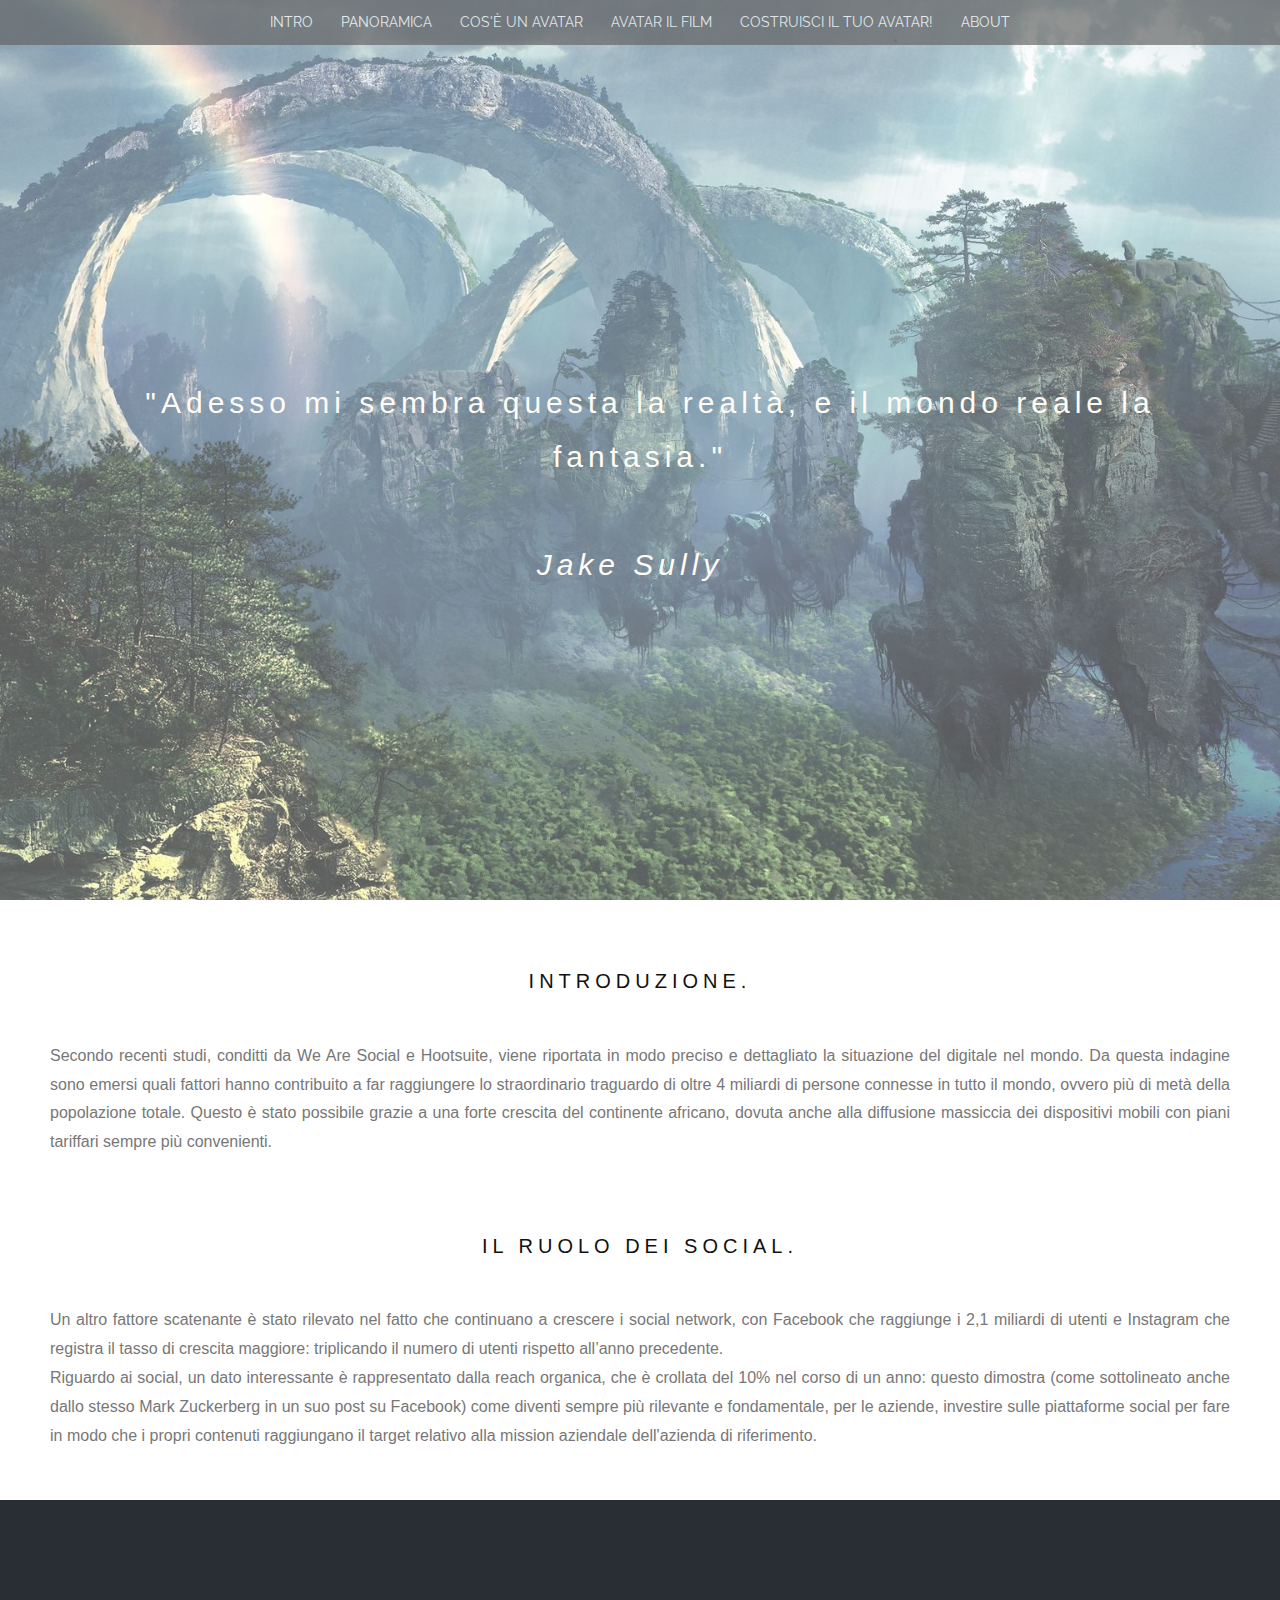
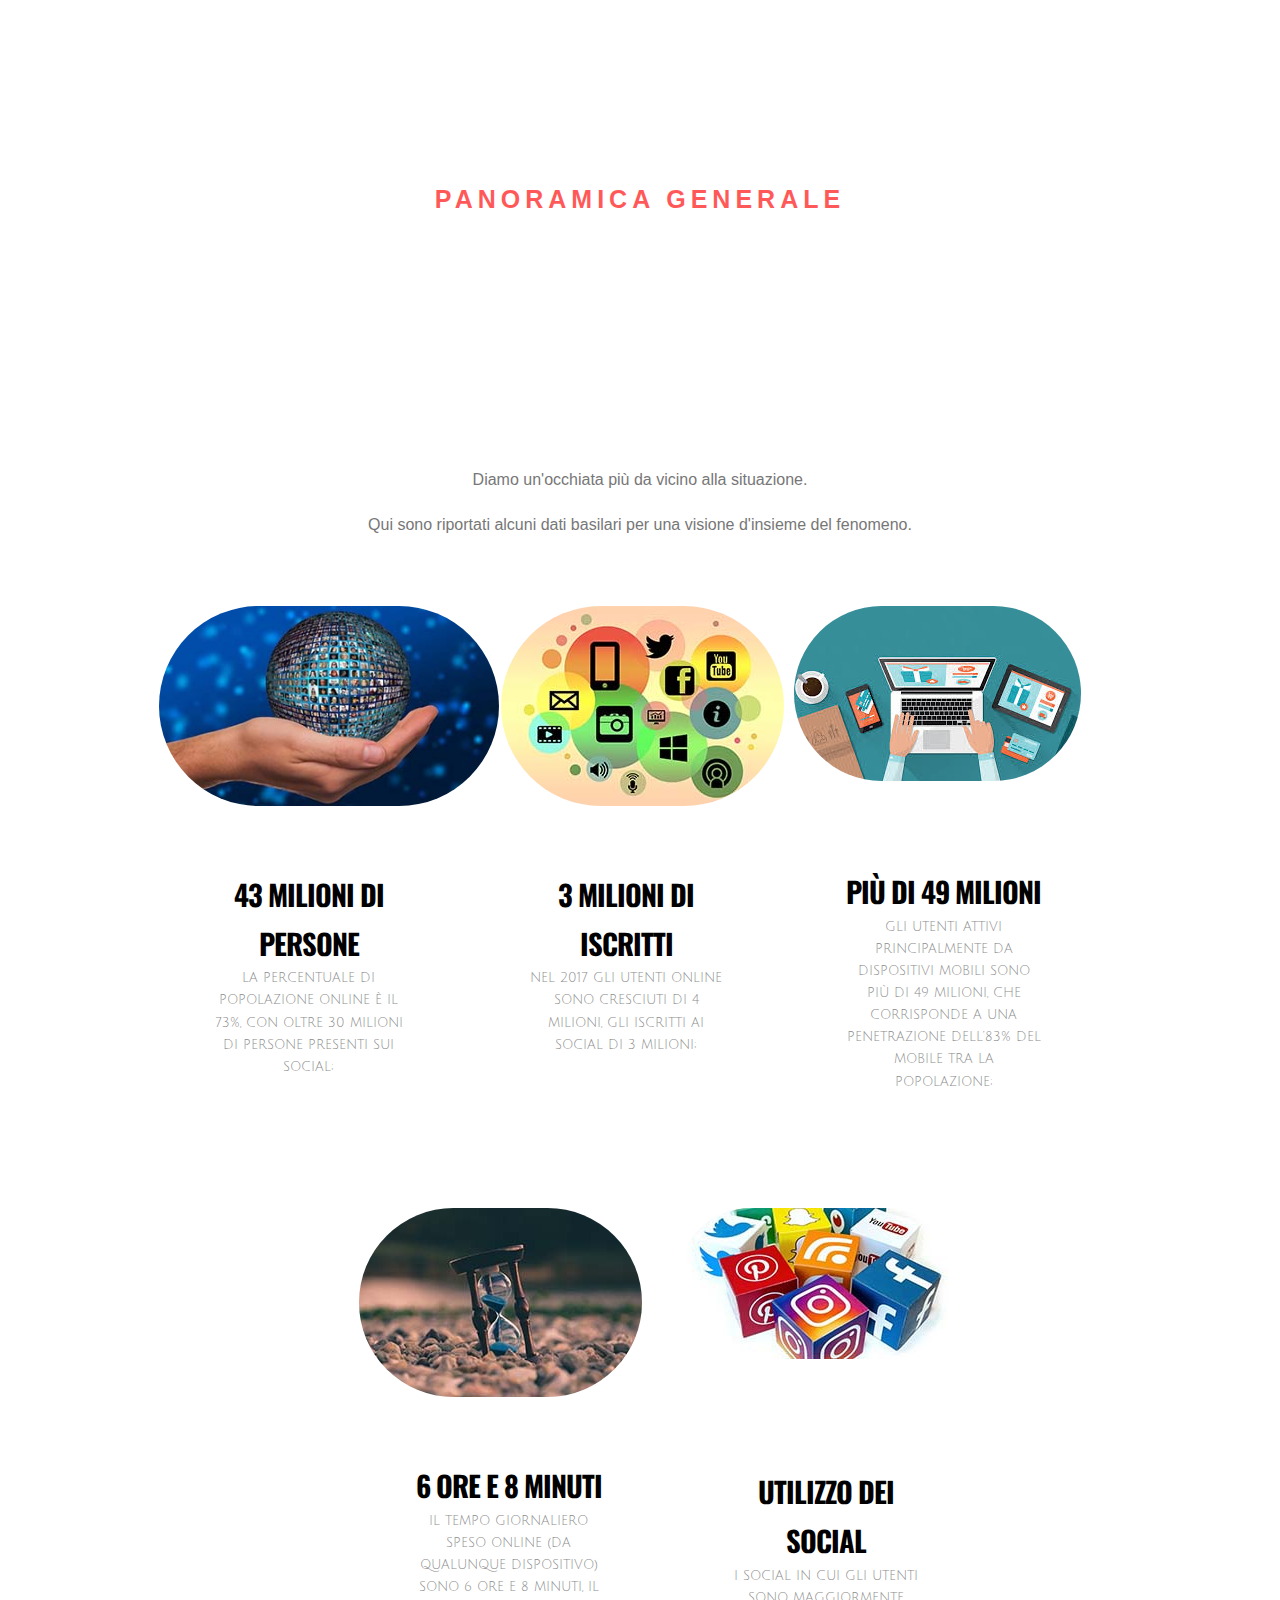
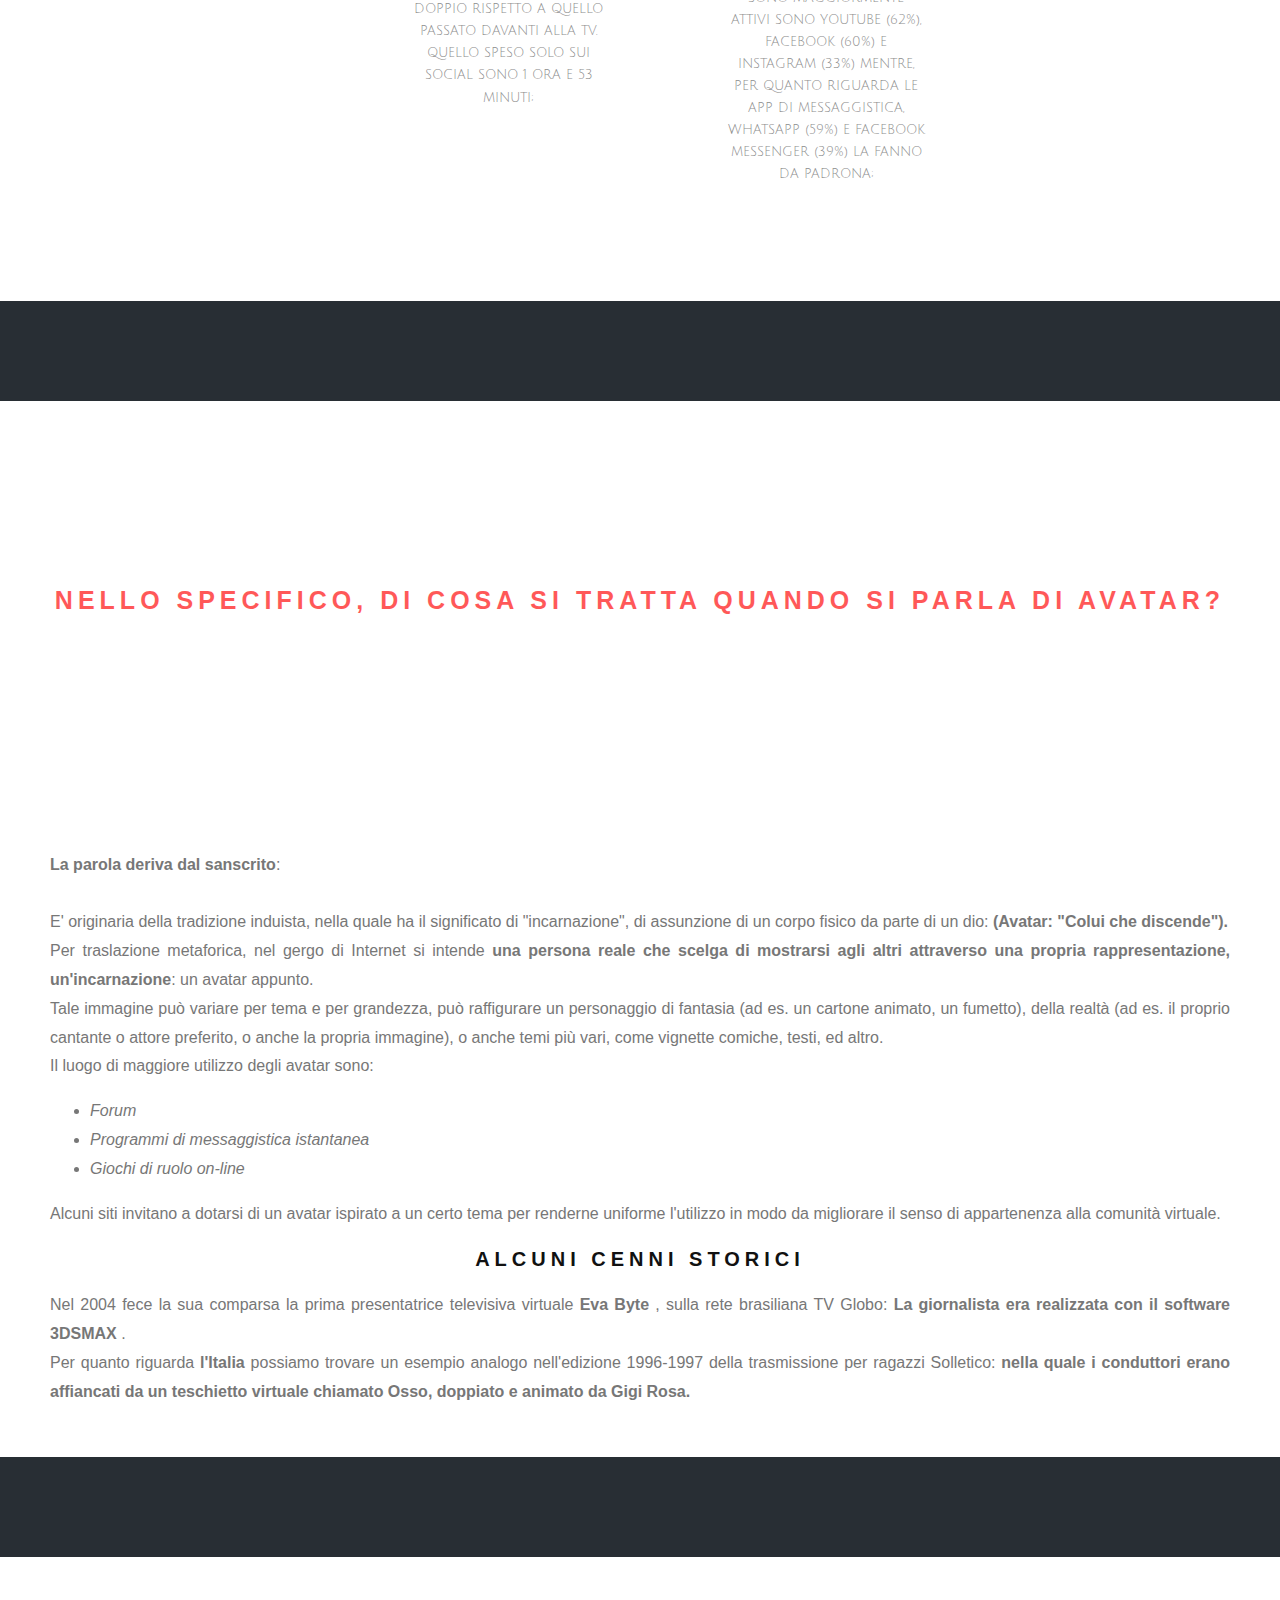
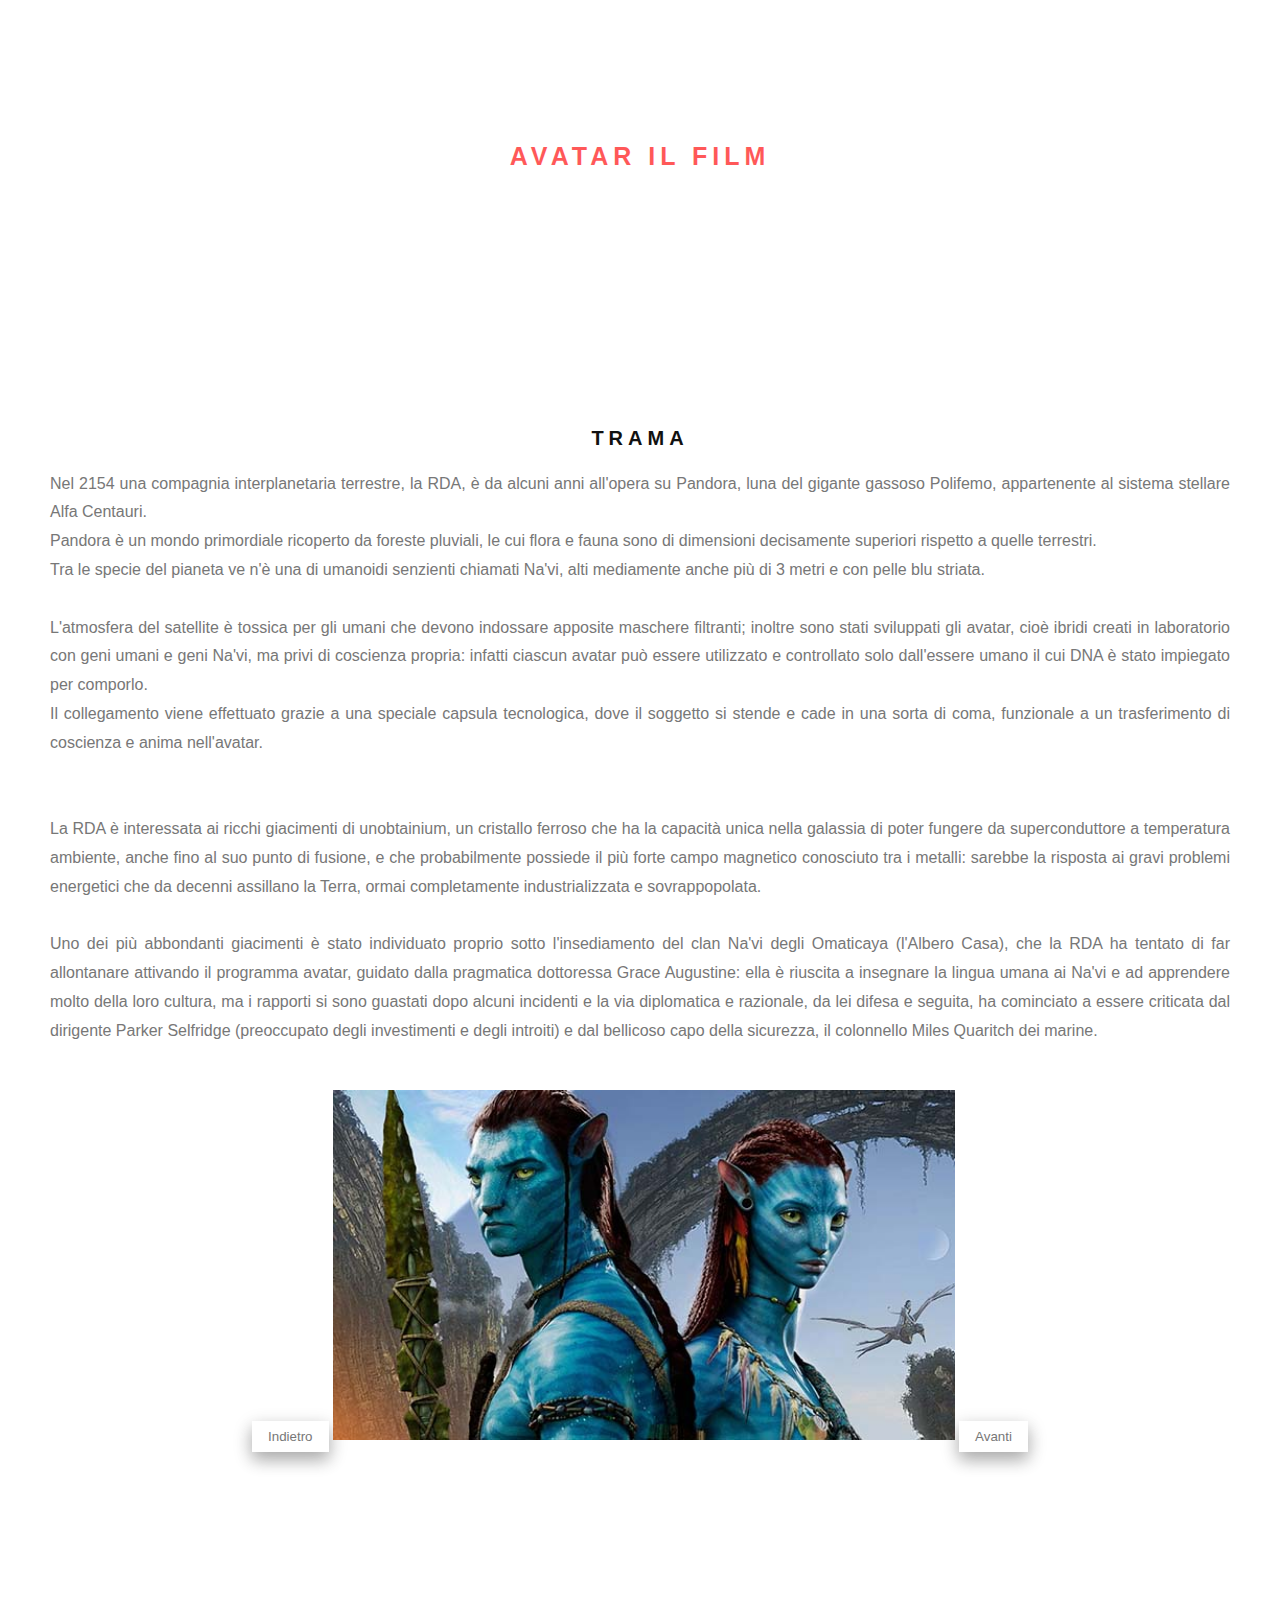
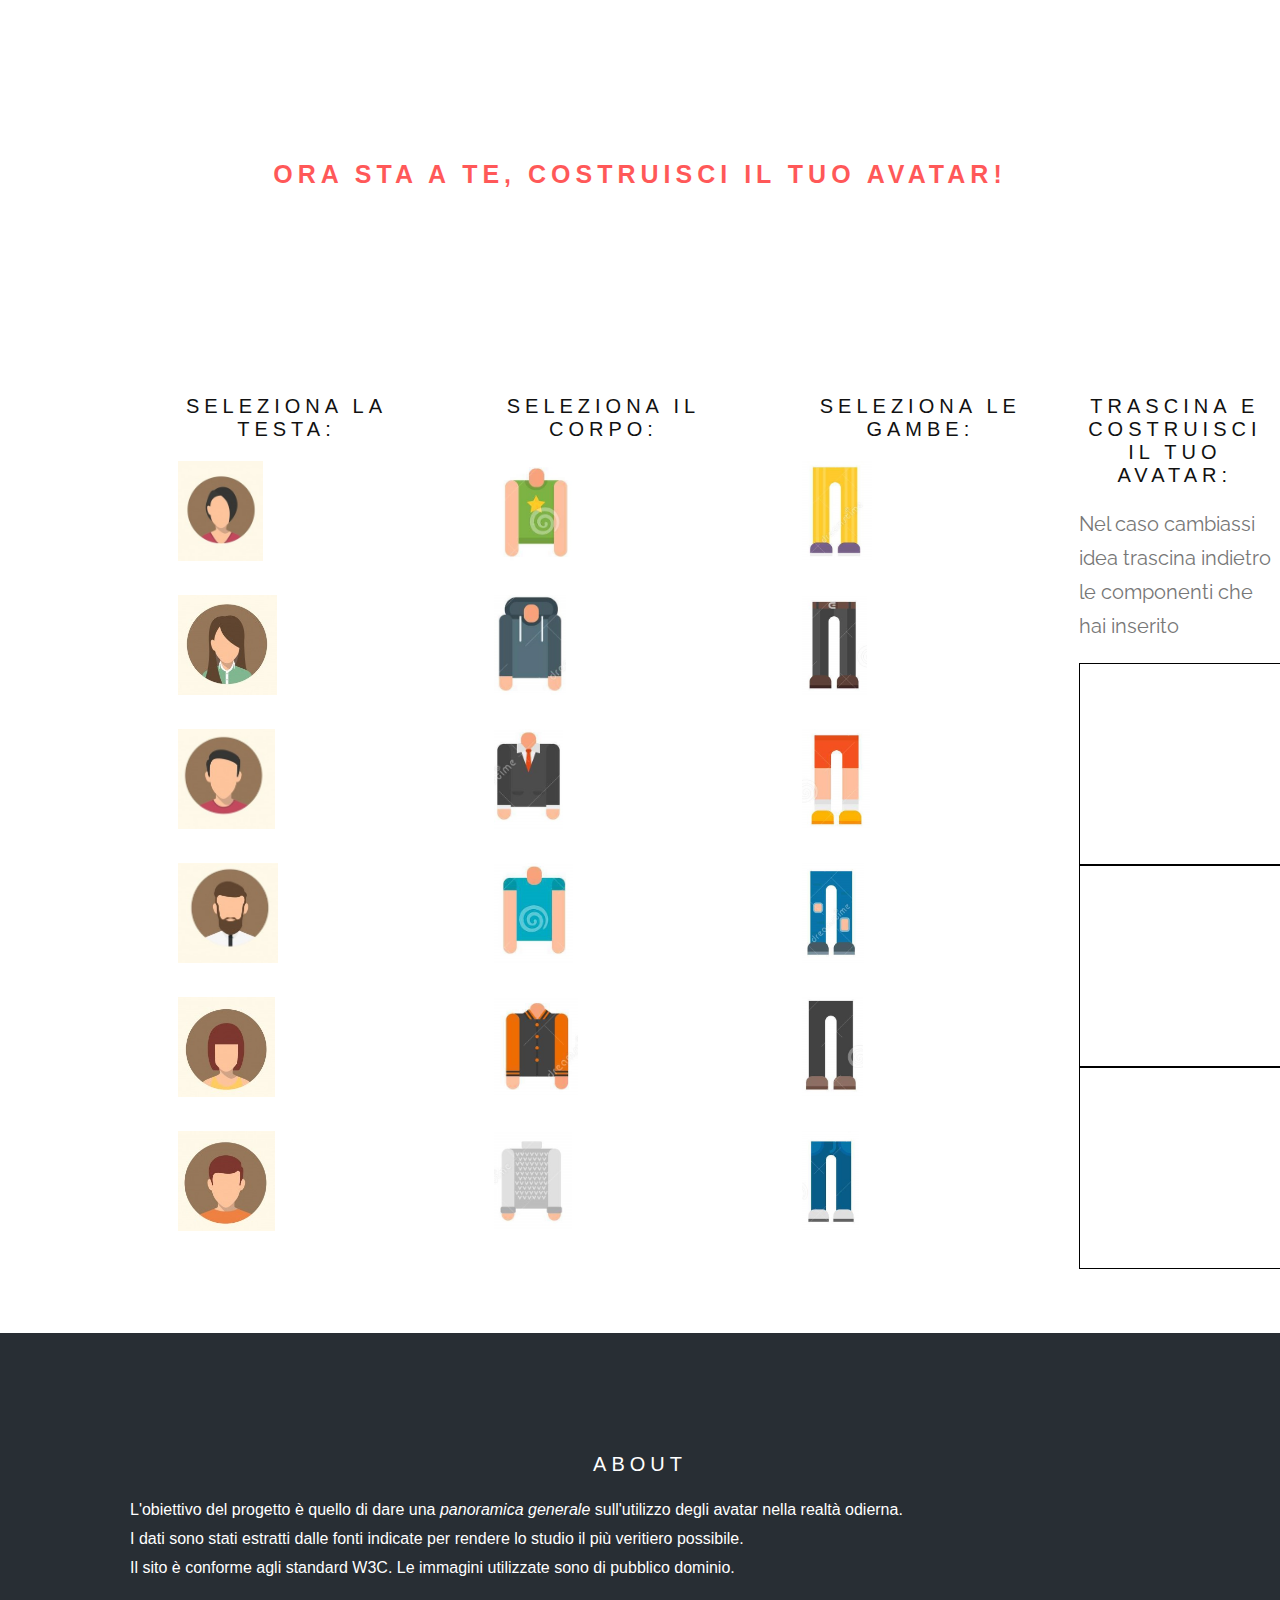
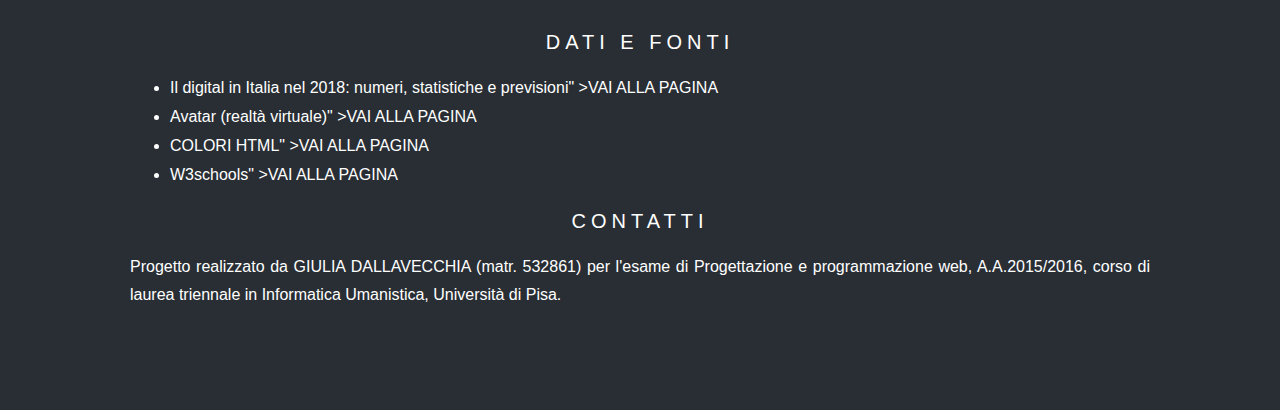
<file: Avatar/index.html>
<html lang="it">
<head>
	<meta charset="UTF-8"><meta name="description" content="Il mondo degli avatar">
	<meta name="keywords" content="Avatar"><meta name="author" content="Giulia Dallavecchia">
	<meta name="viewport" content="width=device-width, initial-scale=1.0">
	<link rel="stylesheet" type="text/css" href="stile.css"/>
	<script src="javascript.js"></script>
	
	<link href="https://fonts.googleapis.com/css?family=Julius+Sans+One&amp;subset=latin,latin-ext" rel="stylesheet" type="text/css"/>
	<link href="https://fonts.googleapis.com/css?family=Raleway:400" rel="stylesheet" type="text/css"/>
	<link href="https://fonts.googleapis.com/css?family=Oswald:600" rel="stylesheet" type="text/css"/>
	<title>
		Il mondo degli avatar
	</title>
</head>
<body>
		
		<ul id="navbar"> 
			<li class="navelement"> <a href="#sezione1">Intro</a></li>
			<li class="navelement"> <a href="#sezione2">Panoramica</a></li>
			<li class="navelement"> <a href="#sezione3">Cos'è un avatar</a></li>
			<li class="navelement"> <a href="#sezione4">Avatar il film</a></li>
			<li class="navelement"> <a href="#sezione5">Costruisci il tuo avatar!</a></li>
			<li class="navelement"> <a href="#sezione6">About</a></li>
		</ul>	
		

		<div class="bgimg-1">
		  <div class="caption">
		  <blockquote>
			 <span class="border">
				 
					"Adesso mi sembra questa la realtà, e il mondo reale la fantasia." <br><br>
					<cite>Jake Sully</cite>
				 
			 </span>
		  </blockquote>
		  </div>
		</div>

		<div class="whiteboxes" id="sezione1">
			<div class="testo"> 
				<h3 class="titoli" id="welcome">INTRODUZIONE.</h3>
				<span style="line-height: 180%"><br>
				Secondo recenti studi, conditti da We Are Social e Hootsuite, viene riportata in modo preciso e dettagliato la situazione del digitale nel mondo. 
				Da questa indagine sono emersi quali fattori hanno contribuito a far raggiungere lo straordinario traguardo di oltre 4 miliardi di persone connesse in tutto il mondo, ovvero più di metà della popolazione totale. 
				Questo è stato possibile grazie a una forte crescita del continente africano, dovuta anche alla diffusione massiccia dei dispositivi mobili con piani tariffari sempre più convenienti.
				<br><br><br>
				<h3 class="titoli" id="welcome">IL RUOLO DEI SOCIAL.</h3>
				<span style="line-height: 180%"><br>
				Un altro fattore scatenante è stato rilevato nel fatto che continuano a crescere i social network, con Facebook che raggiunge i 2,1 miliardi di utenti e Instagram che registra il tasso di crescita maggiore: triplicando il numero di utenti rispetto all’anno precedente. 
				<br>
				Riguardo ai social, un dato interessante è rappresentato dalla reach organica, che è crollata del 10% nel corso di un anno: 
				questo dimostra (come sottolineato anche dallo stesso Mark Zuckerberg in un suo post su Facebook) come diventi sempre più rilevante e fondamentale, per le aziende, investire sulle piattaforme social per fare in modo che i propri contenuti raggiungano il target relativo alla mission aziendale dell'azienda di riferimento. 
			</div>
	    </div>
		
		
		<div class="blackboxes">
		  <div class="intoblackboxes">
			<span></span>
		  </div>
		</div>
		
		<div class="bgimg-3"> 
			<div class="caption">
				<span class="simplespan">
					<h3 class="border" id="definizione"><b>Panoramica generale</b></h3>
				</span>
			</div>
		</div>
	
		<div class="testo" id="sezione2">
			<p align="center">Diamo un'occhiata più da vicino alla situazione.</p>
			<p align="center">Qui sono riportati alcuni dati basilari per una visione d'insieme del fenomeno.</p>
			
		</div>	
		
		<div class="box">
			<div class="container" id="c1">
				<img class="floatingimage" src="immagini/popolazione.jpg" alt="popolazione" id="circle1"/>  
				<div class="description">
					<p> <span class="big"><b>43 milioni di persone</b></span> <br>
					 la percentuale di popolazione online è il 73%, con oltre 30 milioni di persone presenti sui social;</p>
				</div>
			</div>
			
			<div class="container" id="c2">
				<img class="floatingimage" src="immagini/online.jpg" alt="online" id="circle2"/>  
				<div class="description" id="online">
					<p> <span class="big"><b>3 milioni di iscritti</b></span> <br>
					 nel 2017 gli utenti online sono cresciuti di 4 milioni, gli iscritti ai social di 3 milioni;
					 </p>
				</div>
			</div>
			
			<div class="container" id="c3">
				<img class="floatingimage" src="immagini/utenti_attivi.jpg" alt="utenti_attivi" id="circle3"/>  
				<div class="description"> <br>
					<p> <span class="big"><b>Più di 49 milioni</b></span> <br>
					gli utenti attivi principalmente da dispositivi mobili sono più di 49 milioni, che corrisponde a una penetrazione dell’83% del mobile tra la popolazione;</p>
				</div>
			</div>
			
			<div class="container" id="c4">
				<img class="floatingimage" src="immagini/tempo.jpg" alt="tempo" id="circle4"/>  
				<div class="description">
					<p> <span class="big"><b> 6 ore e 8 minuti </b></span> <br>
					 il tempo giornaliero speso online (da qualunque dispositivo) sono 6 ore e 8 minuti, IL DOPPIO rispetto a quello passato davanti alla Tv. Quello speso solo sui social sono 1 ora e 53 minuti;</p>
				</div>
			</div>
				
			<div class="container" id="c5">
				<img class="floatingimage" src="immagini/social.jpg" alt="social" id="circle5"/>  
				<div class="description" id="social"><br><br>
					<p> <span class="big"><b>Utilizzo dei social</b></span> <br>
					 i social in cui gli utenti sono maggiormente attivi sono YouTube (62%), Facebook (60%) e Instagram (33%) mentre, per quanto riguarda le app di messaggistica, WhatsApp (59%) e Facebook Messenger (39%) la fanno da padrona;</p>
				</div>
			</div>
		</div>
		
		<div class="blackboxes">
		    <div class="intoblackboxes"></div>
		</div>
		
		<div class="bgimg-3" id="sezione3"> 
			<div class="caption">
				<span class="simplespan">
					<h3 class="border" id="definizione"><b>Nello specifico, di cosa si tratta quando si parla di avatar?</b></h3>
				</span>
			</div>
		</div>
		<div class="whiteboxes">
			<div class="testo"> 
				<b>La parola deriva dal sanscrito</b>: <br/> <br>
				E' originaria della tradizione induista, nella quale ha il significato di "incarnazione", di assunzione di un corpo fisico da parte di un dio: 
				<b>(Avatar: "Colui che discende").</b> <br/>
				Per traslazione metaforica, nel gergo di Internet si intende <b> una persona reale che scelga di mostrarsi agli altri attraverso una propria rappresentazione, un'incarnazione</b>: un avatar appunto.<br/>
				Tale immagine può variare per tema e per grandezza, può raffigurare un personaggio di fantasia (ad es. un cartone animato, un fumetto), della realtà (ad es. il proprio cantante o attore preferito, o anche la propria immagine), o anche temi più vari, come vignette comiche, testi, ed altro.
				<br/>
				Il luogo di maggiore utilizzo degli avatar sono:
				<ul>
					<li> <em> Forum </em> </li>
					<li> <em> Programmi di messaggistica istantanea </em> </li> 
					<li> <em> Giochi di ruolo on-line </em> </li> 
				</ul>
				Alcuni siti invitano a dotarsi di un avatar ispirato a un certo tema per renderne uniforme l'utilizzo in modo da migliorare il senso di appartenenza alla comunità virtuale.
				<br/>
				<h3 class="titoli" id="welcome"><b>Alcuni cenni storici</b></h3>
				
				Nel 2004 fece la sua comparsa la prima presentatrice televisiva virtuale<b> Eva Byte </b>, sulla rete brasiliana TV Globo: <strong> La giornalista era realizzata con il software 3DSMAX </strong>.
				<br/>
				Per quanto riguarda <b>l'Italia</b> possiamo trovare un esempio analogo nell'edizione 1996-1997 della trasmissione per ragazzi Solletico: <strong> nella quale i conduttori erano affiancati da un teschietto virtuale chiamato Osso, doppiato e animato da Gigi Rosa. </strong>
			</div>
	    </div>

		<div class="blackboxes">
		    <div class="intoblackboxes"></div>
		</div>
		
		<div class="bgimg-3" id="sezione4"> 
			<div class="whiteboxes">
				<div class="caption">
					<span class="simplespan">
						<h3 class="border" id="definizione"><b>Avatar il film</b></h3>
					</span>
				</div>
			</div>
		</div>
		<div class="whiteboxes"> 
			<div class="testo"> 
				<h3 class="titoli" id="welcome"><b>Trama</b></h3>
				Nel 2154 una compagnia interplanetaria terrestre, la RDA, è da alcuni anni all'opera su Pandora, luna del gigante gassoso Polifemo, appartenente al sistema stellare Alfa Centauri. 
				<br>
				Pandora è un mondo primordiale ricoperto da foreste pluviali, le cui flora e fauna sono di dimensioni decisamente superiori rispetto a quelle terrestri. 
				<br>
				Tra le specie del pianeta ve n'è una di umanoidi senzienti chiamati Na'vi, alti mediamente anche più di 3 metri e con pelle blu striata. 
				<br><br>
				L'atmosfera del satellite è tossica per gli umani che devono indossare apposite maschere filtranti; inoltre sono stati sviluppati gli avatar, cioè ibridi creati in laboratorio con geni umani e geni Na'vi, ma privi di coscienza propria: infatti ciascun avatar può essere utilizzato e controllato solo dall'essere umano il cui DNA è stato impiegato per comporlo. 
				<br>
				Il collegamento viene effettuato grazie a una speciale capsula tecnologica, dove il soggetto si stende e cade in una sorta di coma, funzionale a un trasferimento di coscienza e anima nell'avatar.
				<br><br><br>
				La RDA è interessata ai ricchi giacimenti di unobtainium, un cristallo ferroso che ha la capacità unica nella galassia di poter fungere da superconduttore a temperatura ambiente, anche fino al suo punto di fusione, e che probabilmente possiede il più forte campo magnetico conosciuto tra i metalli: sarebbe la risposta ai gravi problemi energetici che da decenni assillano la Terra, ormai completamente industrializzata e sovrappopolata. 
				<br><br>
				Uno dei più abbondanti giacimenti è stato individuato proprio sotto l'insediamento del clan Na'vi degli Omaticaya (l'Albero Casa), che la RDA ha tentato di far allontanare attivando il programma avatar, 
				guidato dalla pragmatica dottoressa Grace Augustine: ella è riuscita a insegnare la lingua umana ai Na'vi e ad apprendere molto della loro cultura, ma i rapporti si sono guastati dopo alcuni incidenti e la via diplomatica e razionale, da lei difesa e seguita, ha cominciato a essere criticata dal dirigente Parker Selfridge (preoccupato degli investimenti e degli introiti) e dal bellicoso capo della sicurezza, il colonnello Miles Quaritch dei marine.
				<br><br>

				<p>
					<div id="Galleria" align="center">
						<input type="button" value="Indietro" id="indietro"/>
						<img id="foto"/>
						<input type="button" value="Avanti" id="avanti"/>
						<br/> </br> </br>
						<input type="button" value="Start-stop" id="startstop" align="center"/>
					</div>
				</p>
			</div>
		</div>
		
		<div class="bgimg-3" id="sezione5"> 
			<div class="caption">
				<span class="simplespan">
					<h3 class="border" id="definizione"><b>Ora sta a te, costruisci il tuo avatar!</b></h3>
				</span>
			</div>
		</div>
		
		<div class="box">
			<div class="container" id="testa">
				<h3 class="titoli" id="welcome">Seleziona la testa:</h3>
				<p>
				<div id="t1"><img id="testa1" src="immagini/avatar/testa1.jpg" draggable="true"  alt="testa1"/></div> <br>
				<div id="t2"><img id="testa2" src="immagini/avatar/testa2.jpg" draggable="true"  alt="testa2"/></div> <br>
				<div id="t3"><img id="testa3" src="immagini/avatar/testa3.jpg" draggable="true"  alt="testa3"/></div> <br>
				<div id="t4"><img id="testa4" src="immagini/avatar/testa4.jpg" draggable="true"  alt="testa4"/></div> <br>
				<div id="t5"><img id="testa5" src="immagini/avatar/testa5.jpg" draggable="true"  alt="testa5"/></div> <br>
				<div id="t6"><img id="testa6" src="immagini/avatar/testa6.jpg" draggable="true"  alt="testa6"/></div> <br>
				</p>
			</div>
			<div class="container" id="corpo">
				<h3 class="titoli" id="welcome">Seleziona il corpo:</h3>
				<p>
				<div id="cc1"><img id="corpo1" src="immagini/avatar/corpo1.jpg" draggable="true"  alt="corpo1"/></div> <br>
				<div id="cc2"><img id="corpo2" src="immagini/avatar/corpo2.jpg" draggable="true"  alt="corpo2"/></div> <br>
				<div id="cc3"><img id="corpo3" src="immagini/avatar/corpo3.jpg" draggable="true"  alt="corpo3"/></div> <br>
				<div id="cc4"><img id="corpo4" src="immagini/avatar/corpo4.jpg" draggable="true"  alt="corpo4"/></div> <br>
				<div id="cc5"><img id="corpo5" src="immagini/avatar/corpo5.jpg" draggable="true"  alt="corpo5"/></div> <br>
				<div id="cc6"><img id="corpo6" src="immagini/avatar/corpo6.jpg" draggable="true"  alt="corpo6"/></div> <br>
				</p>
			</div>
			<div class="container" id="gambe">
				<h3 class="titoli" id="welcome">Seleziona le gambe:</h3>
				<p>
				<div id="g1"><img id="gambe1" src="immagini/avatar/gambe1.jpg" draggable="true"  alt="gambe1"/></div> <br>
				<div id="g2"><img id="gambe2" src="immagini/avatar/gambe2.jpg" draggable="true"  alt="gambe2"/></div> <br>
				<div id="g3"><img id="gambe3" src="immagini/avatar/gambe3.jpg" draggable="true"  alt="gambe3"/></div> <br>
				<div id="g4"><img id="gambe4" src="immagini/avatar/gambe4.jpg" draggable="true"  alt="gambe4"/></div> <br>
				<div id="g5"><img id="gambe5" src="immagini/avatar/gambe5.jpg" draggable="true"  alt="gambe5"/></div> <br>
				<div id="g6"><img id="gambe6" src="immagini/avatar/gambe6.jpg" draggable="true"  alt="gambe6"/></div> <br>
				</p>
			</div>
		</div> 
		
			<div class="container1">
				<h3 class="titoli" id="welcome">
					Trascina e costruisci il tuo avatar:
				</h3>
				<p>Nel caso cambiassi idea trascina indietro le componenti che hai inserito</p>
				<div id="contenitoreTesta" align="center"></div> 
				<div id="contenitoreCorpo" align="center"></div>
				<div id="contenitoreGambe" align="center"></div> 
			</div>
			<div class="blackboxes" id="sezione6">
				<div class="intoblackboxes" >
					<div class="testo">
					
						<div id="about">
							<h3 class="titoli">ABOUT</h3> 
								L'obiettivo del progetto è quello di dare una <em>panoramica generale</em> sull'utilizzo degli avatar nella realtà odierna.<br>
								I dati sono stati estratti dalle fonti indicate per rendere lo studio il più veritiero possibile. 
								<br>Il sito è conforme agli standard W3C. Le immagini utilizzate sono di pubblico dominio.
								
						</div><br>
						<div id="fonti">
							<h3 class="titoli">DATI E FONTI</h3> 
								<ul>
									<li>Il digital in Italia nel 2018: numeri, statistiche e previsioni&quot;
										<a href="https://www.enlabs.it/digital-italia-2018/"> &gt;VAI ALLA PAGINA</a>
									</li>
									<li>Avatar (realtà virtuale)&quot; 
										<a href="https://it.wikipedia.org/wiki/Avatar_(realt%C3%A0_virtuale) "> &gt;VAI ALLA PAGINA</a>
									</li>
									<li>COLORI HTML&quot; 
										<a href="http://colorihtml.it/ "> &gt;VAI ALLA PAGINA</a>
									</li>
									<li>W3schools&quot; 
										<a href="https://www.w3schools.com/"> &gt;VAI ALLA PAGINA</a>
									</li>
								</ul>
							
						</div>
						<div id="contatti">
							<h3 class="titoli">CONTATTI</h3> 
								Progetto realizzato da GIULIA DALLAVECCHIA (matr. 532861) per l'esame di Progettazione e programmazione web, A.A.2015/2016, corso di laurea triennale in Informatica Umanistica, Università di Pisa.	
						</div>
					</div>
				</div>
			</div>
		</div>
    </body></html>
</file>
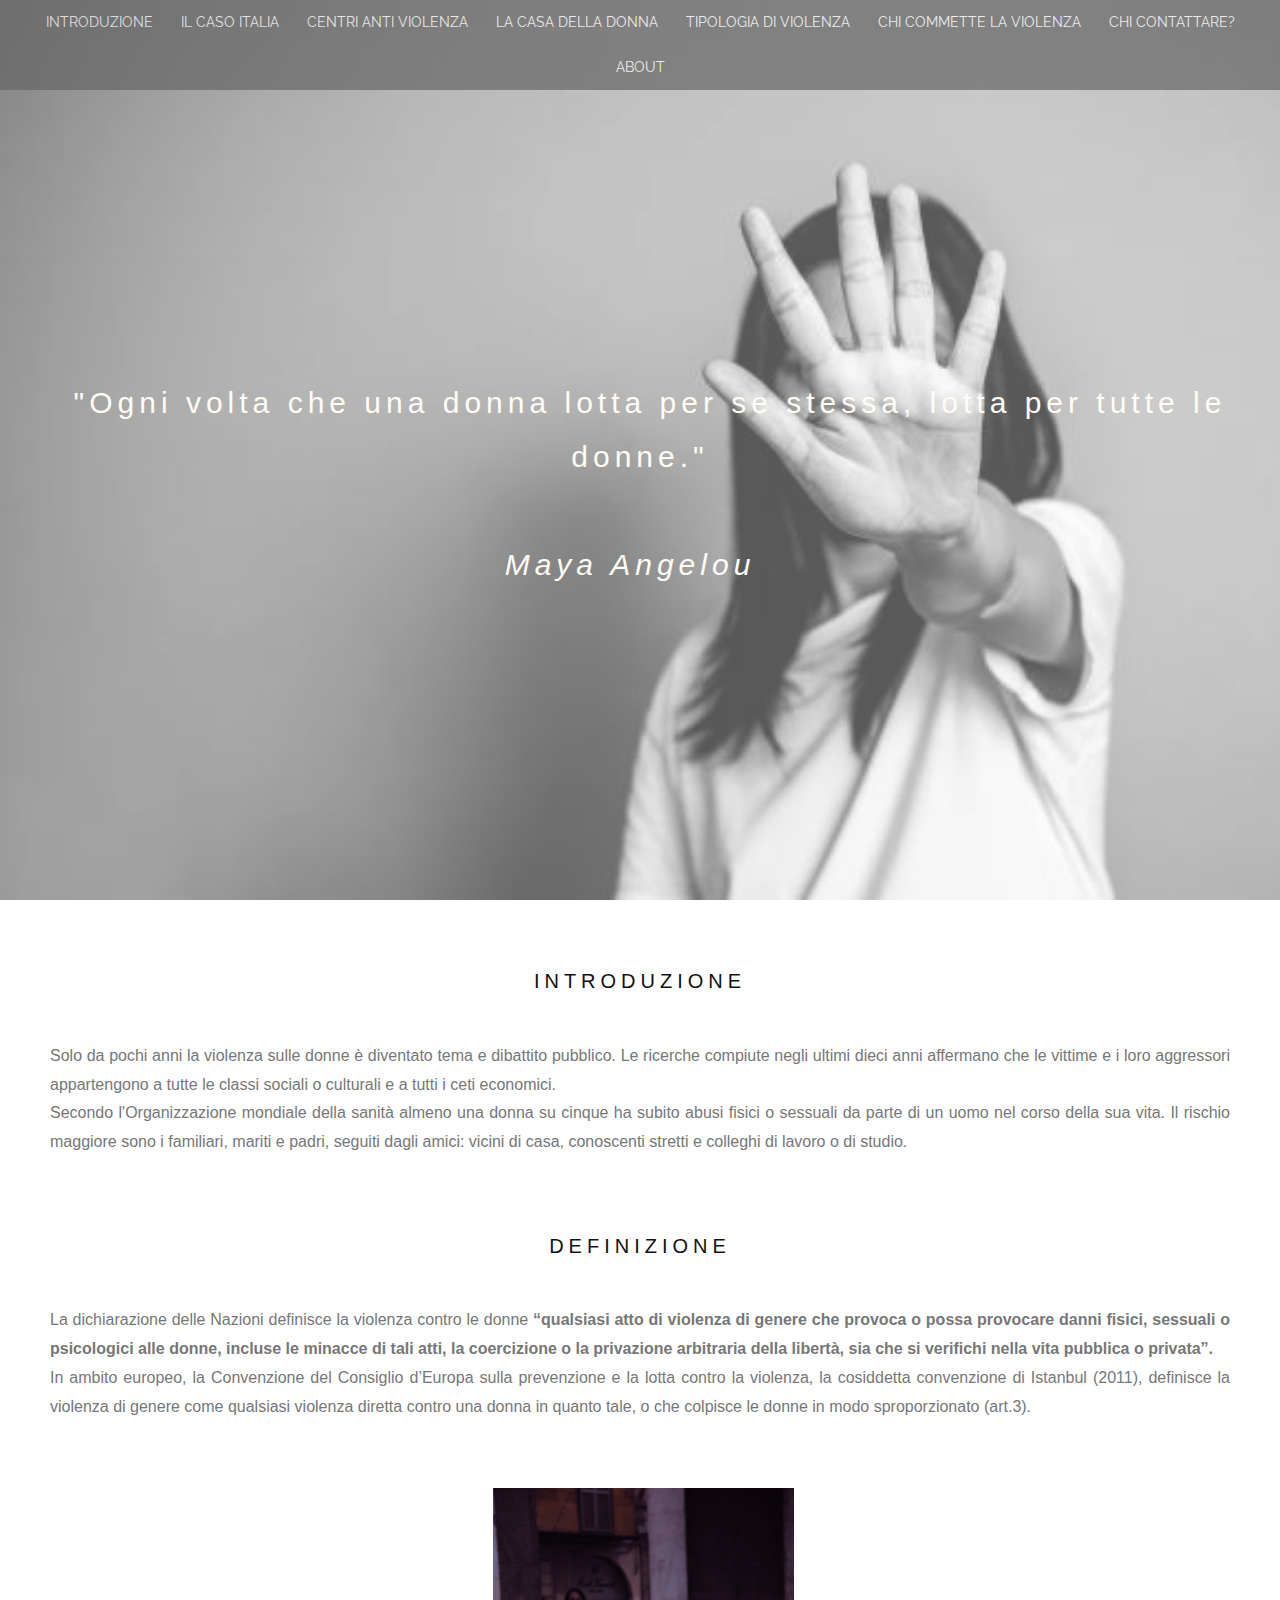
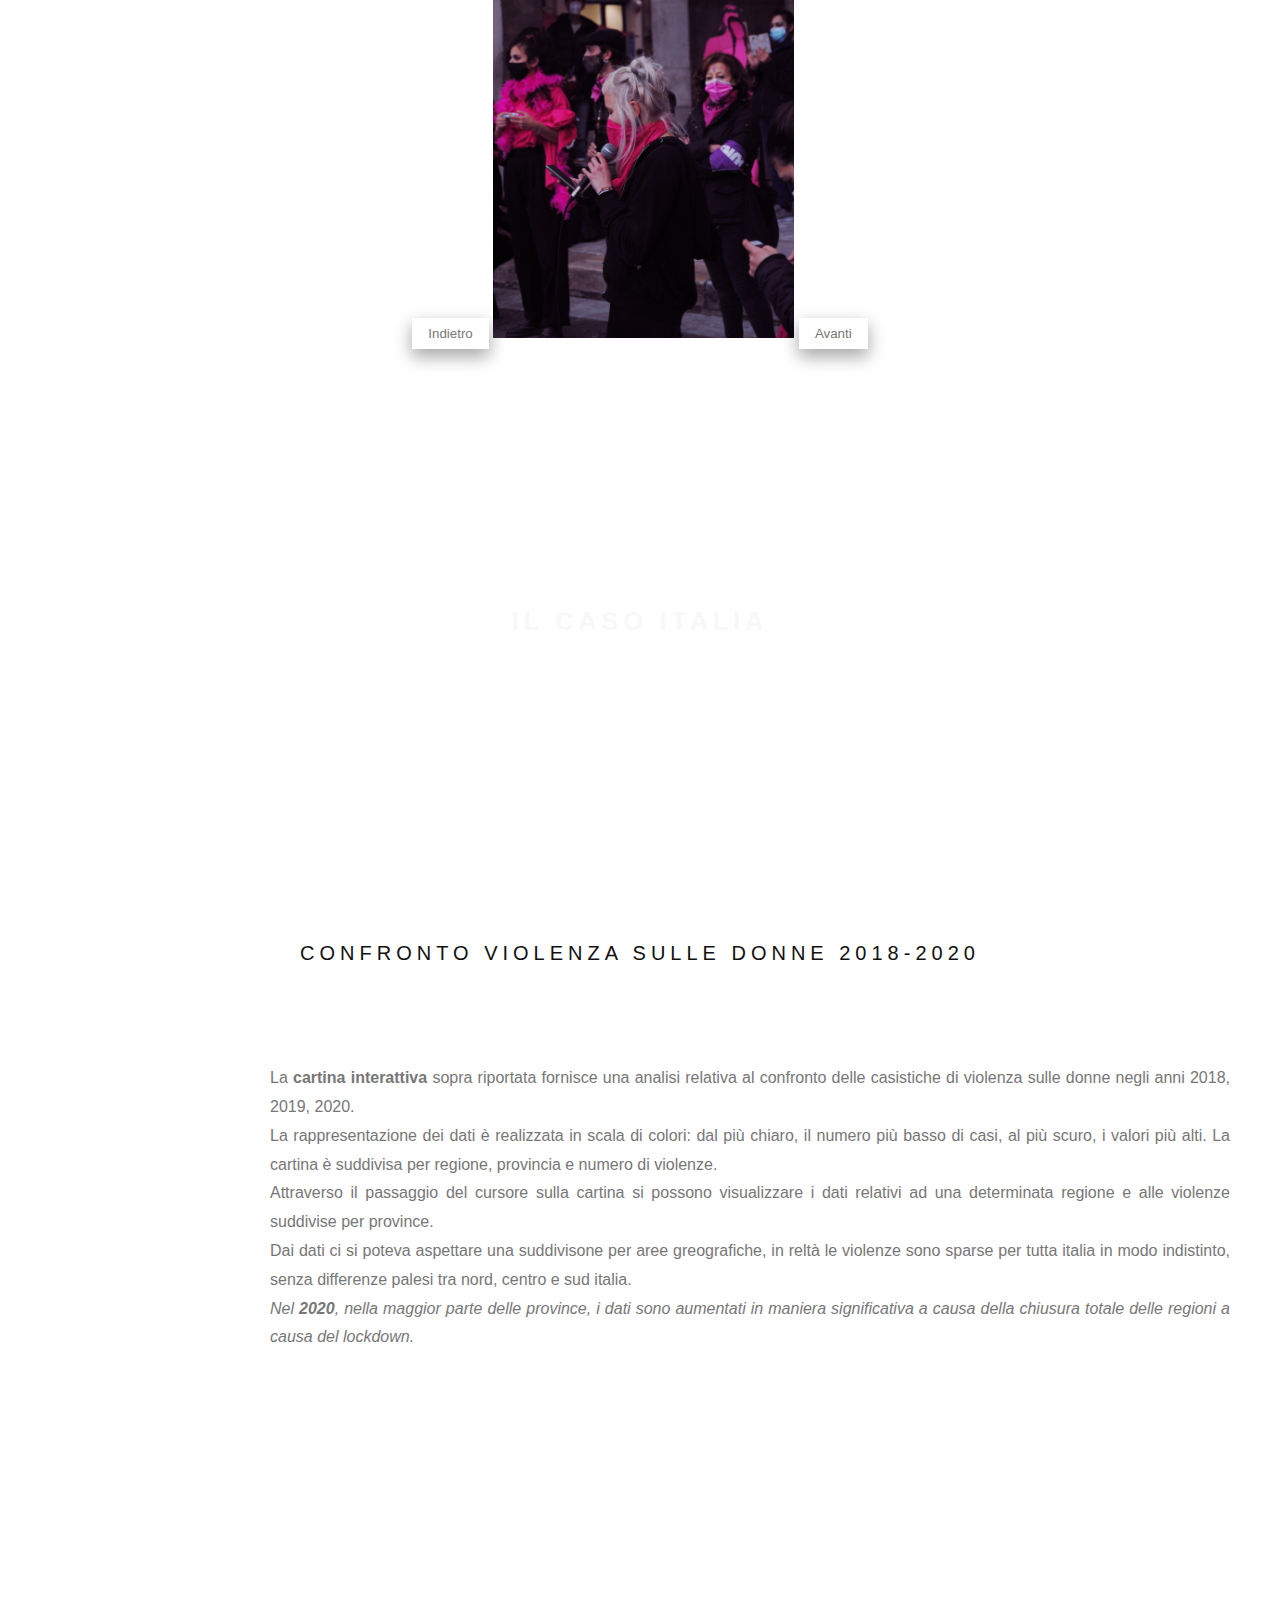
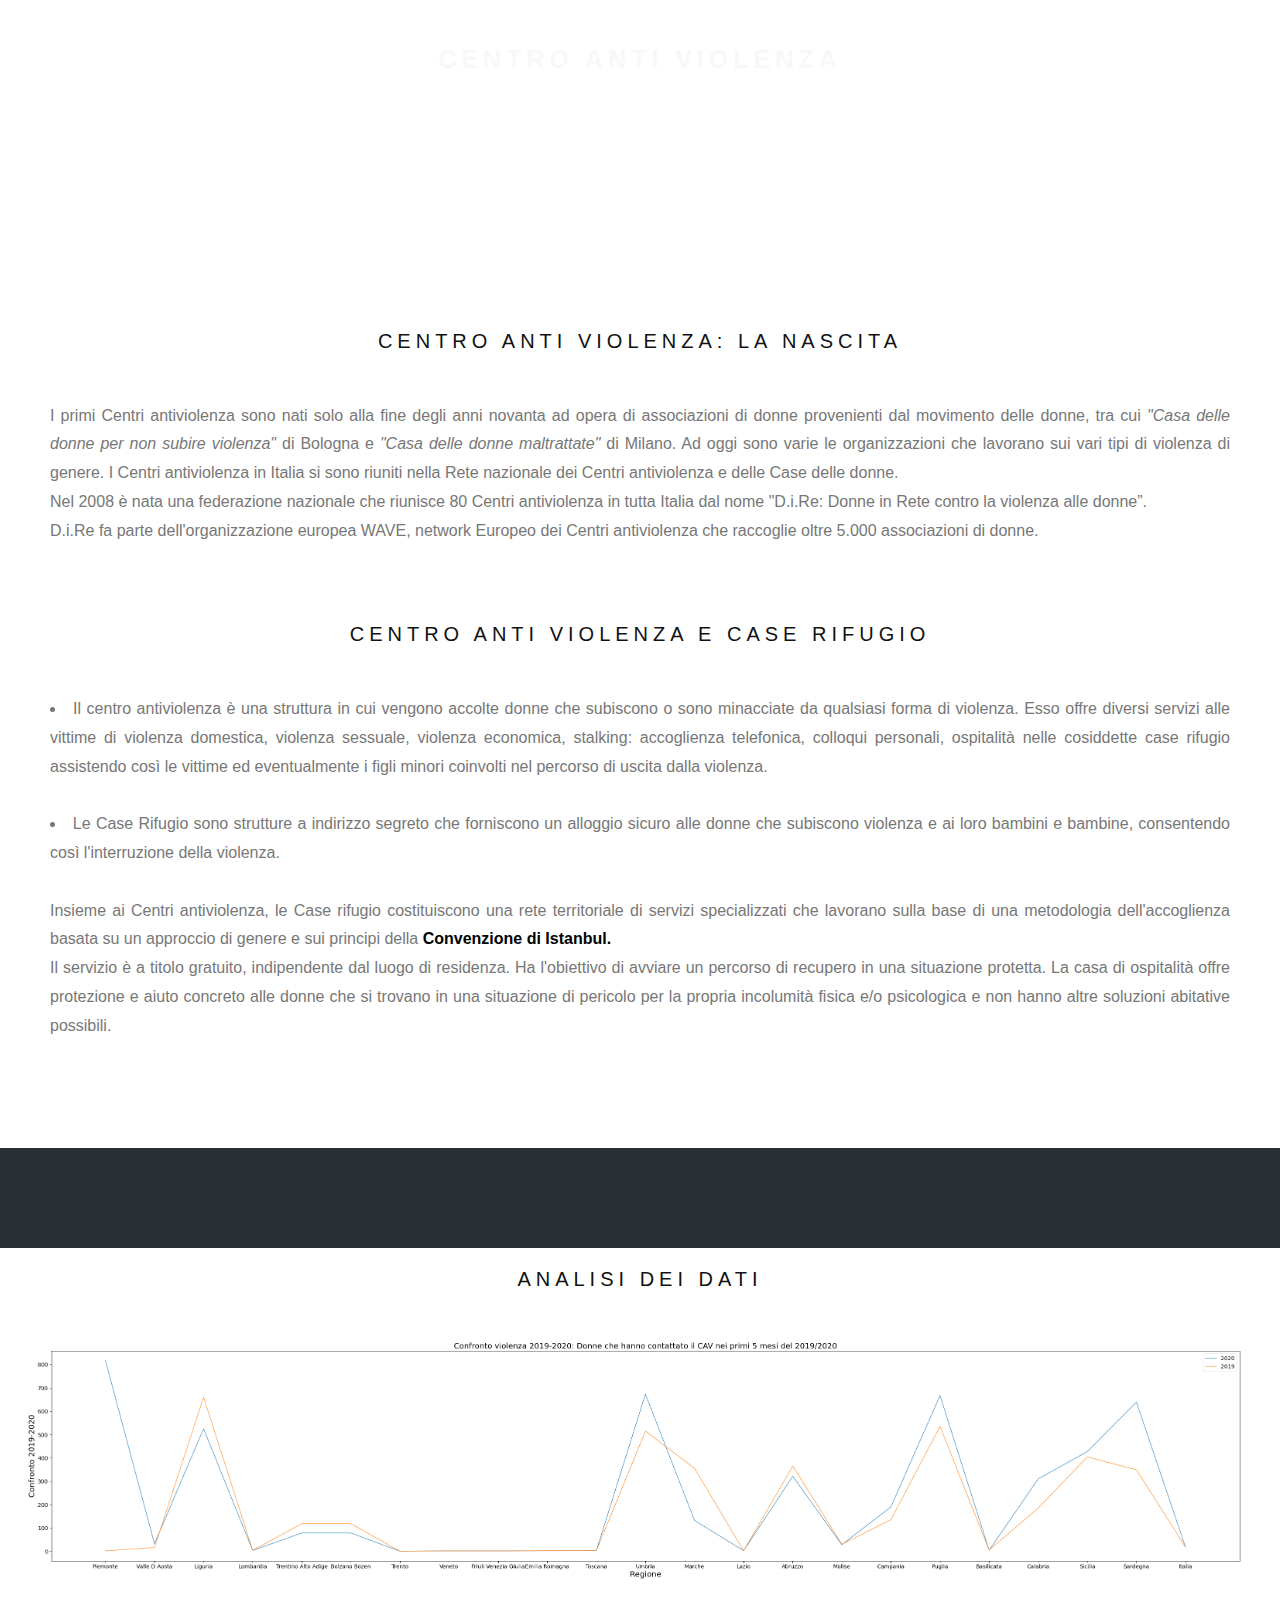
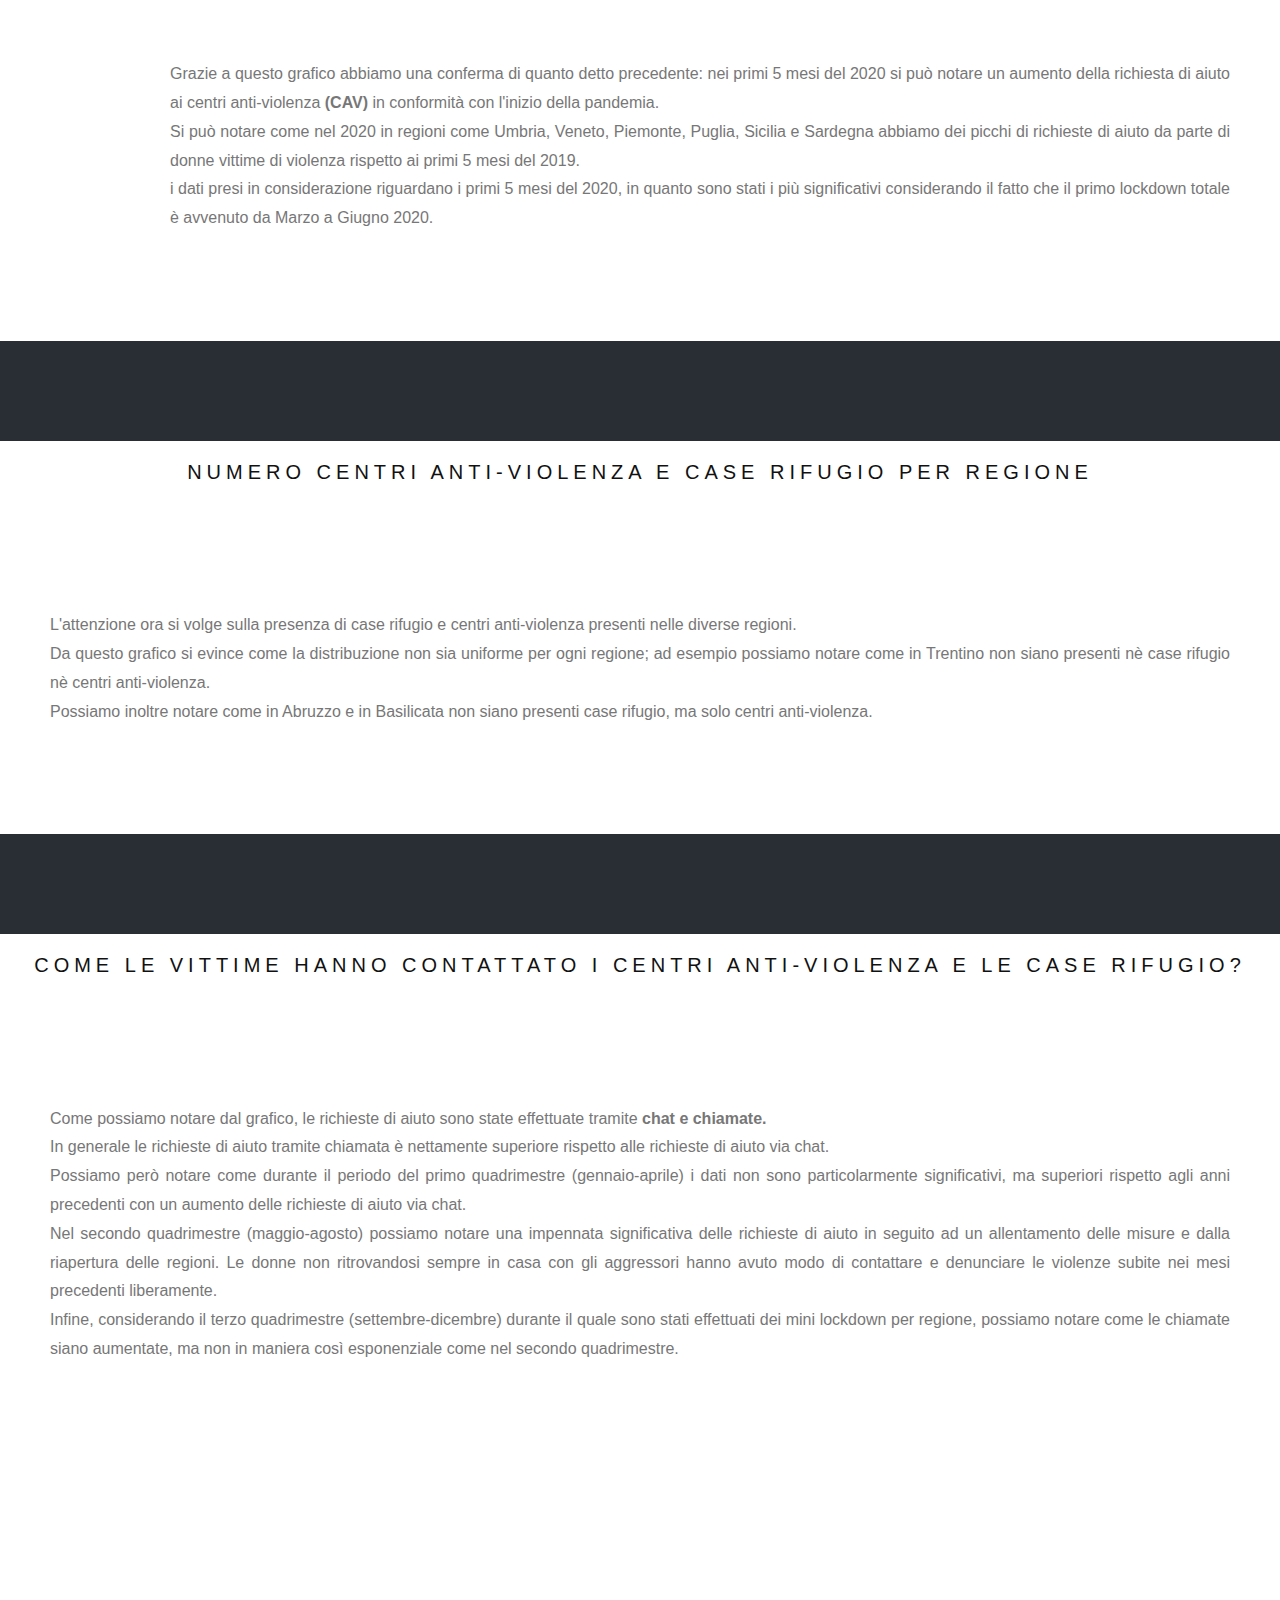
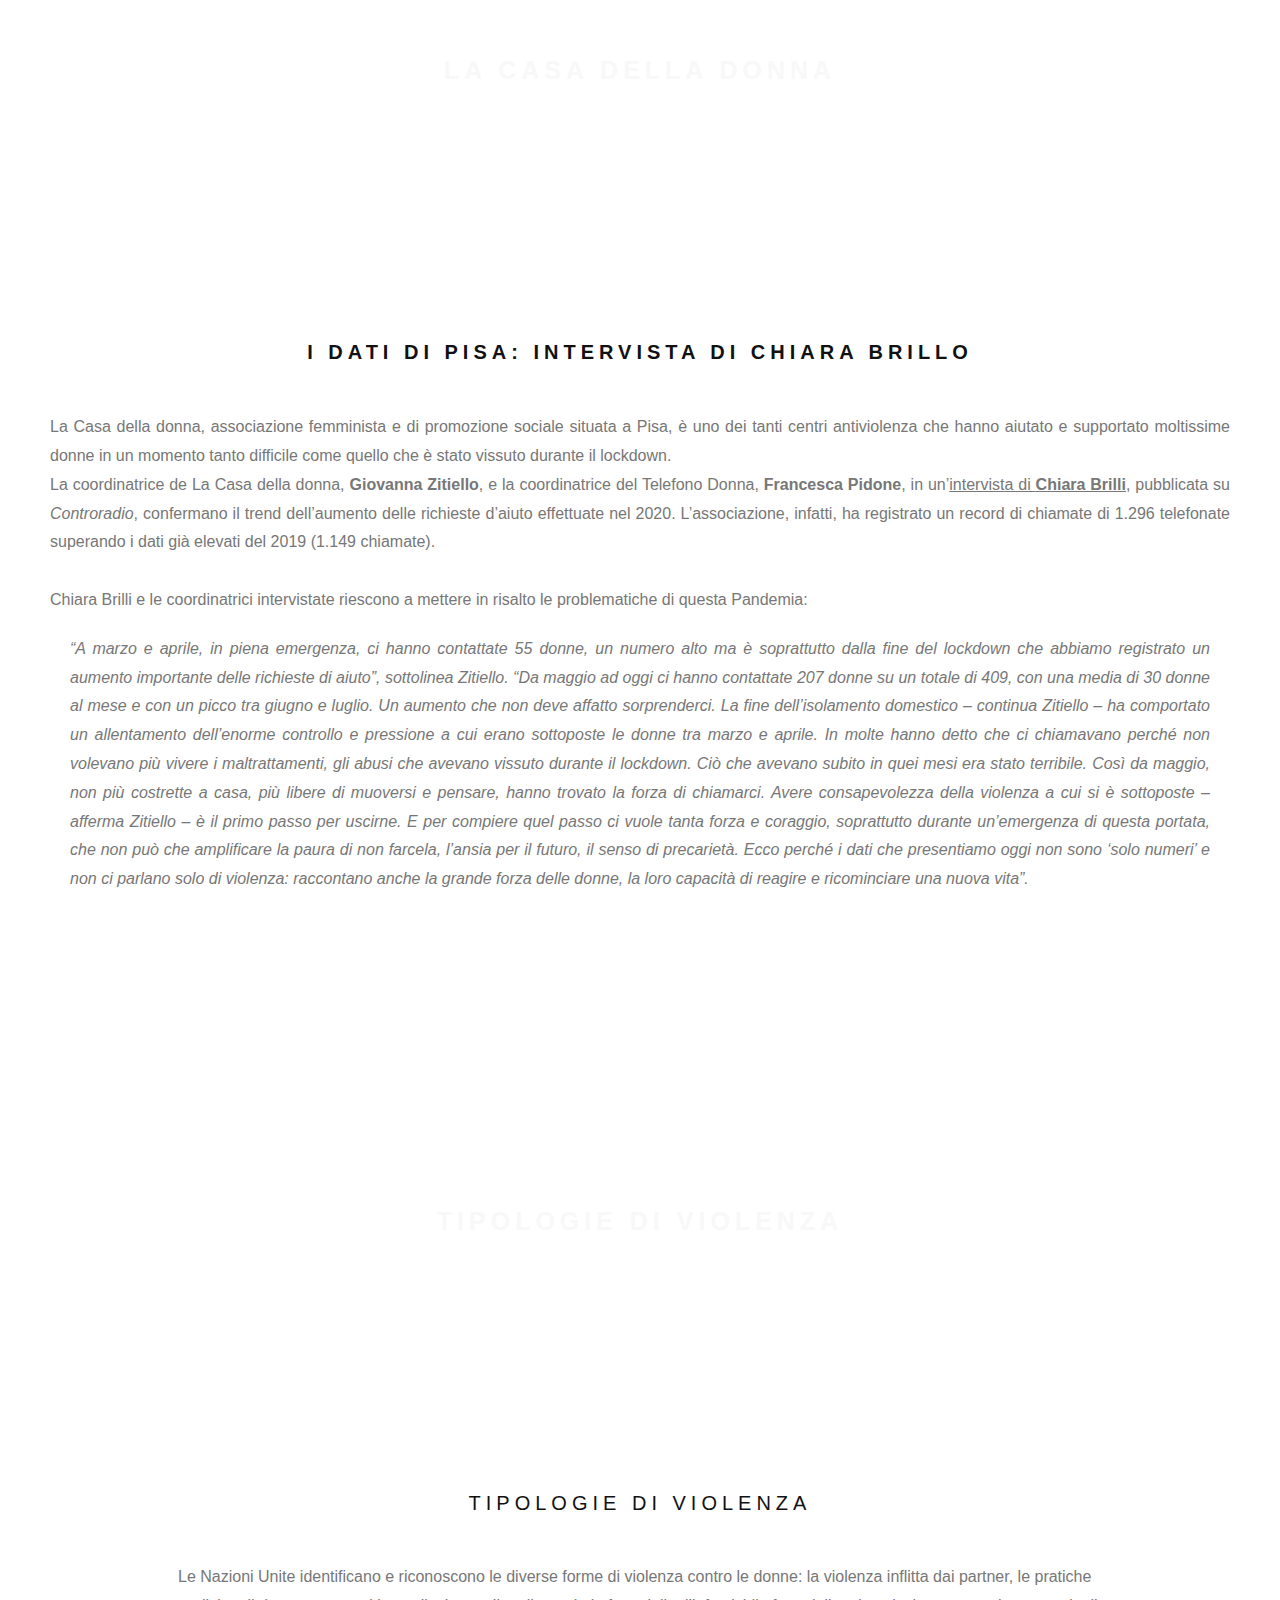
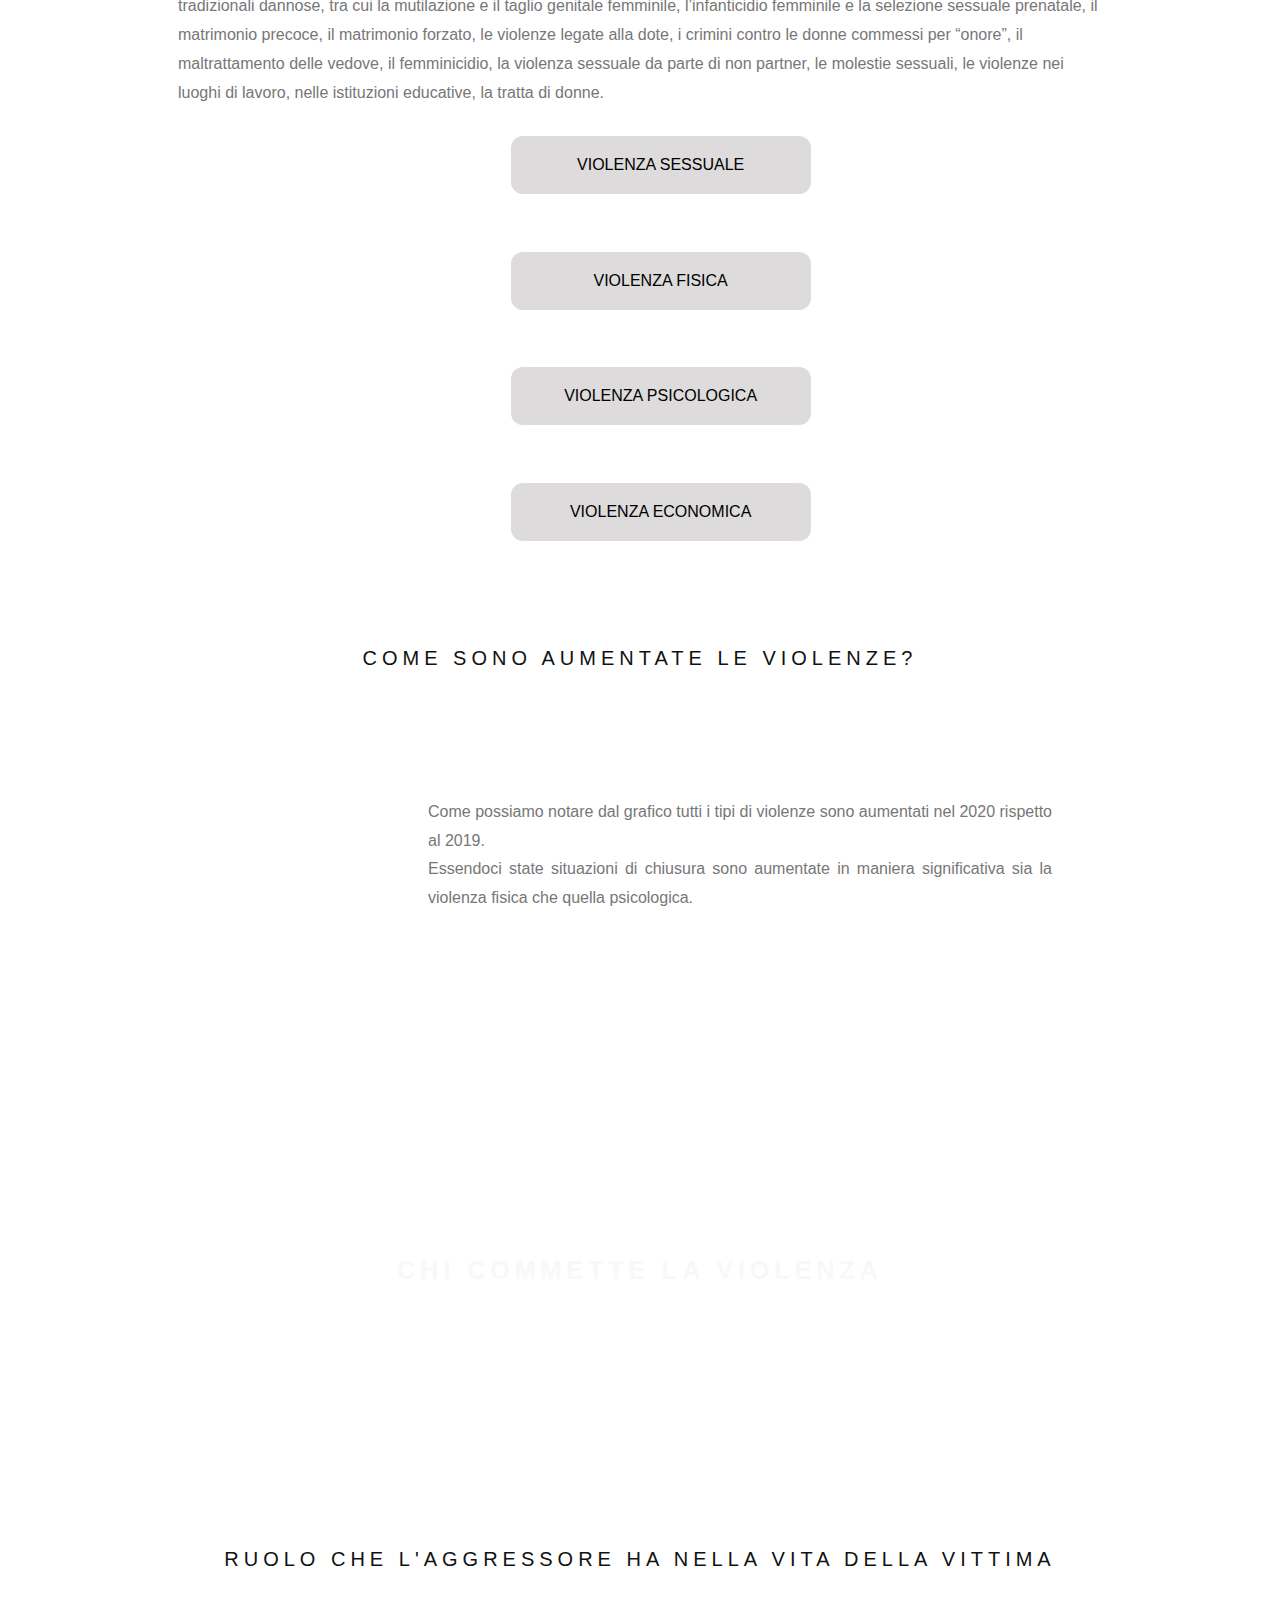
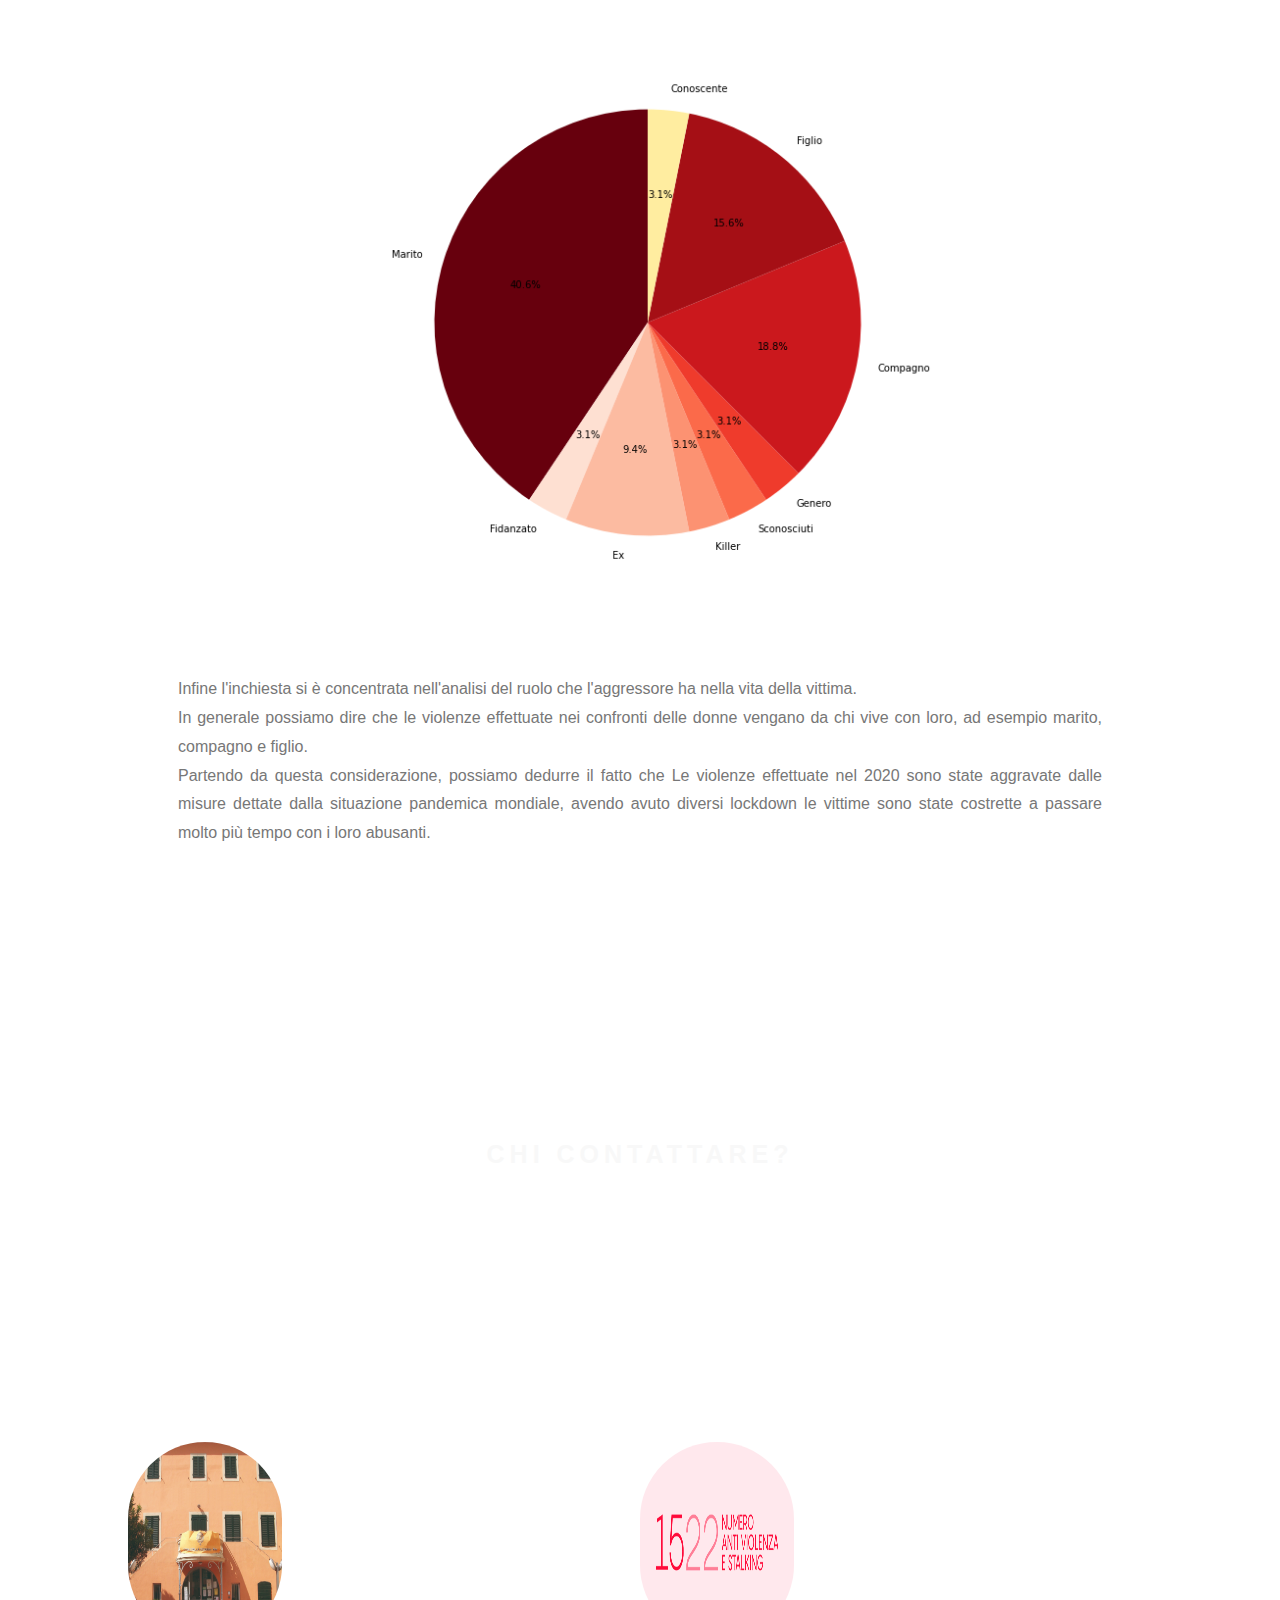
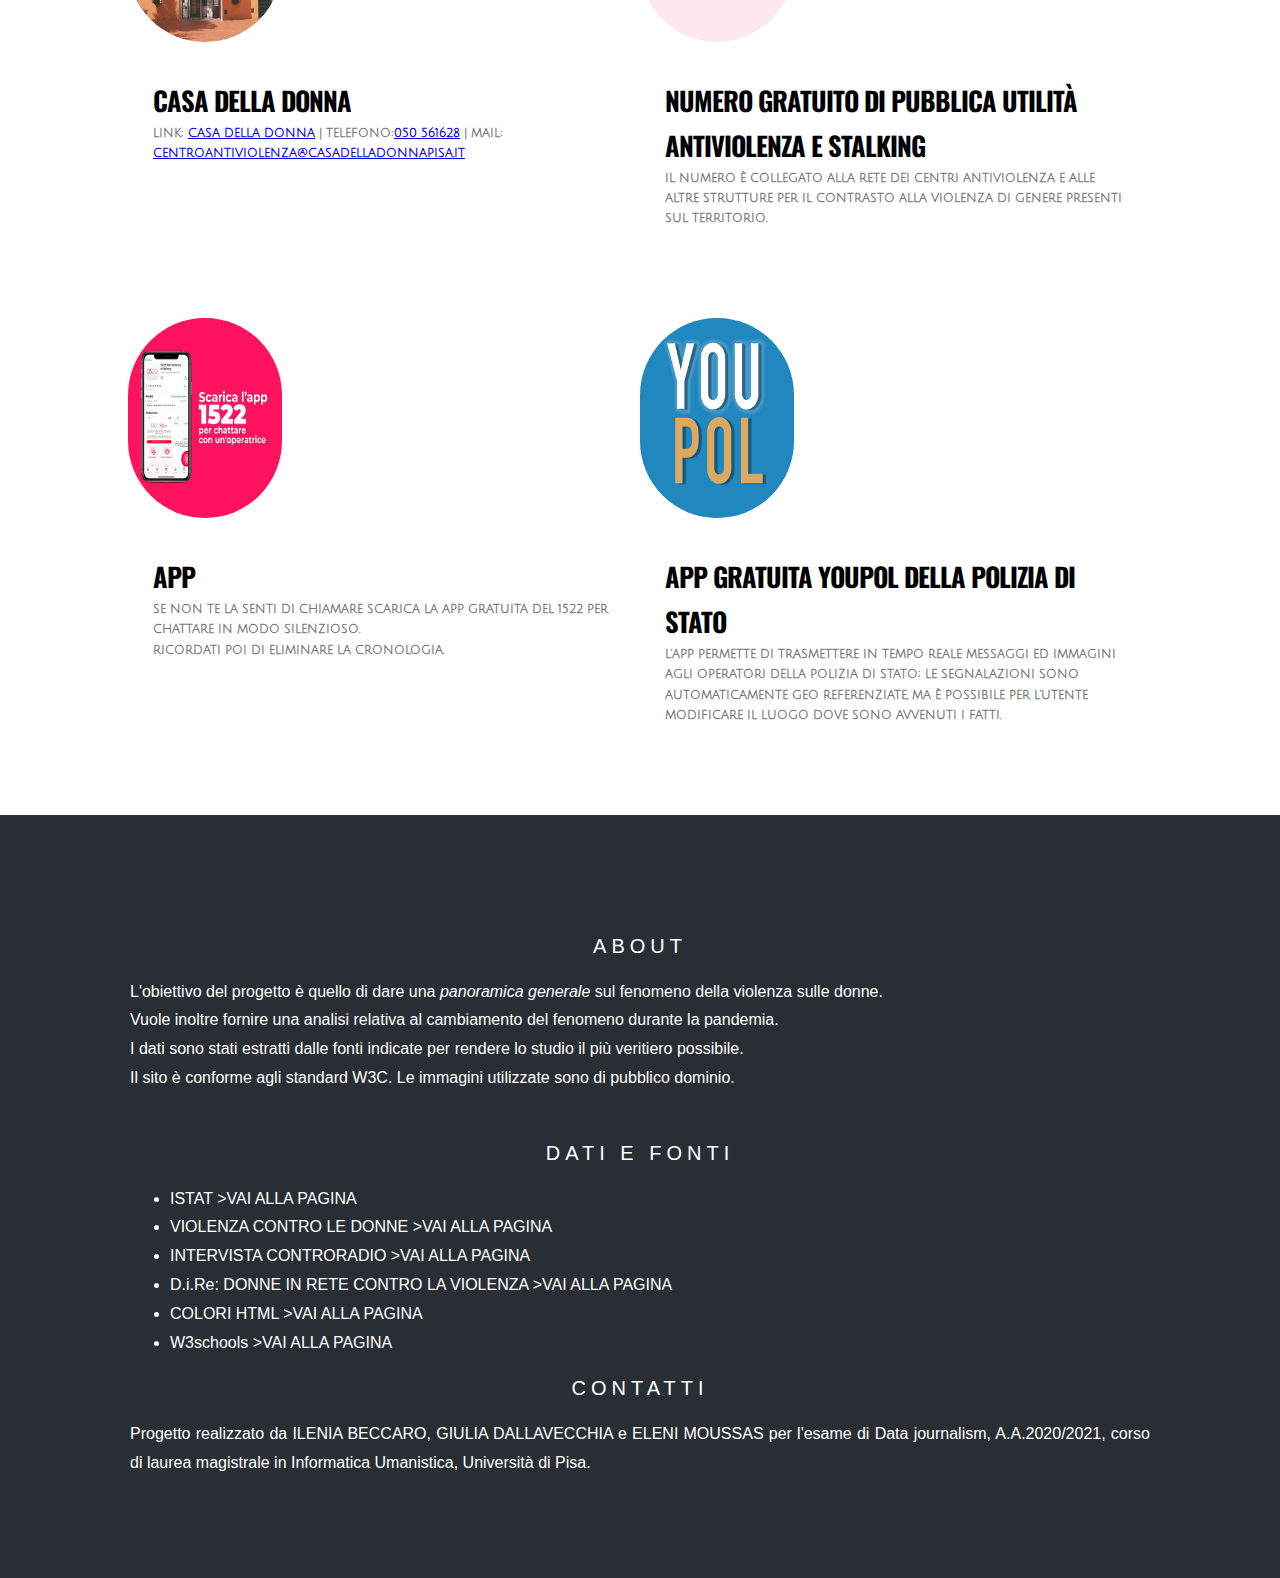
<file: Progetto Data Journalism Beccaro_Dallavecchia_Moussas/sito/index.html>
<html lang="it">
	<head>
		<meta charset="UTF-8"><meta name="description" content="Il mondo degli avatar">
		<meta name="keywords" content="Avatar"><meta name="author" content="Giulia Dallavecchia">
		<meta name="viewport" content="width=device-width, initial-scale=1.0">
		<link rel="stylesheet" type="text/css" href="stile.css"/>
		<script src="javascript.js"></script>
		<link href="https://fonts.googleapis.com/css?family=Julius+Sans+One&amp;subset=latin,latin-ext" rel="stylesheet" type="text/css"/>
		<link href="https://fonts.googleapis.com/css?family=Raleway:400" rel="stylesheet" type="text/css"/>
		<link href="https://fonts.googleapis.com/css?family=Oswald:600" rel="stylesheet" type="text/css"/>
		<title>
			La violenza sulle donne
		</title>
	</head>
	<body>		
		<ul id="navbar"> 
			<li class="navelement"> <a href="#sezione1">Introduzione</a></li>
			<li class="navelement"> <a href="#sezione2">Il caso Italia</a></li>
			<li class="navelement"> <a href="#sezione3">Centri anti violenza</a></li>
			<li class="navelement"> <a href="#sezione4">La casa della donna</a></li>
			<li class="navelement"> <a href="#sezione5">Tipologia di violenza</a></li>
			<li class="navelement"> <a href="#sezione6">Chi commette la violenza</a></li>
			<li class="navelement"> <a href="#sezione7">Chi contattare?</a></li>
			<li class="navelement"> <a href="#sezione8">About</a></li>
		</ul>	
		<div class="bgimg-1">
			<div class="caption">
				<blockquote>
					<span class="border">
						"Ogni volta che una donna lotta per se stessa, lotta per tutte le donne." 
						<br>
						<br>
						<cite>Maya Angelou</cite>
					</span>
				</blockquote>
			</div>
		</div>
		<div class="whiteboxes" id="sezione1">
			<div class="testo"> 
				<h3 class="titoli" id="welcome">INTRODUZIONE</h3>
					<span style="line-height: 180%">
						<br>
						Solo da pochi anni la violenza sulle donne è diventato tema e dibattito pubblico. 
						Le ricerche compiute negli ultimi dieci anni affermano che le vittime e i loro aggressori appartengono a tutte le classi sociali o culturali e a tutti i ceti economici. 
						<br>
						Secondo l'Organizzazione mondiale della sanità almeno una donna su cinque ha subito abusi fisici o sessuali da parte di un uomo nel corso della sua vita. Il rischio maggiore sono i familiari, mariti e padri, seguiti dagli amici: vicini di casa, conoscenti stretti e colleghi di lavoro o di studio.
						<br>
						<br>
						<br>
					</span>
						<h3 class="titoli" id="welcome">DEFINIZIONE</h3>
					<span style="line-height: 180%">
						<br>
						La dichiarazione delle Nazioni definisce la violenza contro le donne 
						<b>
							“qualsiasi atto di violenza di genere che provoca o possa provocare danni fisici, sessuali o psicologici alle donne, incluse le minacce di tali atti, la coercizione o la privazione arbitraria della libertà, sia che si verifichi nella vita pubblica o privata”.
						</b>
						<br>
						In ambito europeo, la Convenzione del Consiglio d’Europa sulla prevenzione e la lotta contro la violenza, la cosiddetta convenzione di Istanbul (2011), definisce la violenza di genere come qualsiasi violenza diretta contro una donna in quanto tale, o che colpisce le donne in modo sproporzionato (art.3).
					</span>
			</div>
			<!--GALLERIA IMMAGINI-->
			<p>
				<div id="Galleria" align="center">
					<input type="button" value="Indietro" id="indietro"/>
					<img id="foto"/>
					<input type="button" value="Avanti" id="avanti"/>
					<br> 
					<br> 
					<br>
					<input type="button" value="Start-stop" id="startstop" align="center"/>
				</div>
			</p>
			<div class="bgimg-3" id="sezione2"> 
				<div class="caption">
					<span class="simplespan">
						<h3 class="border" id="definizione"><b>Il CASO ITALIA</b></h3>
					</span>
				</div>
			</div>
			<div class="testo">
			</div>	
			<div class="box">
				<!--MAPPA INTERATTIVA ITALIA -->
				<h3 class="titoli" id="welcome">Confronto violenza sulle donne 2018-2020</h3>	
				<div class='tableauPlaceholder' id='viz1625211688558' style='position: relative'>
					<noscript>
						<a href='#'><img alt='Foglio 2 ' src='https:&#47;&#47;public.tableau.com&#47;static&#47;images&#47;Vi&#47;Violenza-Regione&#47;Foglio2&#47 1_rss.png' style='border: none' /></a>
					</noscript>
					<object class='tableauViz'  style='display:none;'>
						<param name='host_url' value='https%3A%2F%2Fpublic.tableau.com%2F' />
						<param name='embed_code_version' value='3' /> 
						<param name='site_root' value='' /><param name='name' value='Violenza-Regione&#47;Foglio2' />
						<param name='tabs' value='no' />
						<param name='toolbar' value='yes' />
						<param name='static_image' value='https:&#47;&#47;public.tableau.com&#47;static&#47;images&#47;Vi&#47;Violenza-Regione&#47;Foglio2&#47;1.png' /> 
						<param name='animate_transition' value='yes' />
						<param name='display_static_image' value='yes' />
						<param name='display_spinner' value='yes' />
						<param name='display_overlay' value='yes' />
						<param name='display_count' value='yes' />
						<param name='language' value='it-IT' />
					</object>
				</div>                
				<script type='text/javascript'>                    
					var divElement = document.getElementById('viz1625211688558');                    
					var vizElement = divElement.getElementsByTagName('object')[0];                    
					vizElement.style.width='100%';vizElement.style.height=(divElement.offsetWidth*0.75)+'px';                    
					var scriptElement = document.createElement('script');                    
					scriptElement.src = 'https://public.tableau.com/javascripts/api/viz_v1.js';                    
					vizElement.parentNode.insertBefore(scriptElement, vizElement);               
				</script>
			</div>
			<div class="testo1">
					<span style="line-height: 180%" id = "Descrizione">
						<br>
						La <b>cartina interattiva</b> sopra riportata fornisce una analisi relativa al confronto delle casistiche di violenza sulle donne negli anni 2018, 2019, 2020. <br>
						La rappresentazione dei dati è realizzata in scala di colori: dal più chiaro, il numero più basso di casi, al più scuro, i valori più alti. La cartina è suddivisa per regione, provincia e numero di violenze. <br>
						Attraverso il passaggio del cursore sulla cartina si possono visualizzare i dati relativi ad una determinata regione e alle violenze suddivise per province. <br>
						Dai dati ci si poteva aspettare una suddivisone per aree greografiche, in reltà le violenze sono sparse per tutta italia in modo indistinto, senza differenze palesi tra nord, centro e sud italia. <br>
						<em>Nel <b>2020</b>, nella maggior parte delle province, i dati sono aumentati in maniera significativa a causa della chiusura totale delle regioni a causa del lockdown.</em>
						<br>
						<br>
						<br>
					</span>
			</div>

			<div class="bgimg-3" id="sezione3"> 
				<div class="caption">
					<span class="simplespan">
						<h3 class="border" id="definizione"><b>CENTRO ANTI VIOLENZA</b></h3>
					</span>
				</div>
			</div>
			<div class="whiteboxes">
				<div class="testo"> 
					<h3 class="titoli" id="welcome">CENTRO ANTI VIOLENZA: LA NASCITA</h3>
					<span style="line-height: 180%">
						<br>
						I primi Centri antiviolenza sono nati solo alla fine degli anni novanta ad opera di associazioni di donne provenienti dal movimento delle donne, tra cui <em>"Casa delle donne per non subire violenza"</em> di Bologna e <em>"Casa delle donne maltrattate"</em> di Milano. 
						Ad oggi sono varie le organizzazioni che lavorano sui vari tipi di violenza di genere. I Centri antiviolenza in Italia si sono riuniti nella Rete nazionale dei Centri antiviolenza e delle Case delle donne. 
						<br>
						Nel 2008 è nata una federazione nazionale che riunisce 80 Centri antiviolenza in tutta Italia dal nome "D.i.Re: Donne in Rete contro la violenza alle donne”. <br>D.i.Re fa parte dell'organizzazione europea WAVE, network Europeo dei Centri antiviolenza che raccoglie oltre 5.000 associazioni di donne.
						<br>
						<br>
						<br>
						<h3 class="titoli" id="welcome">CENTRO ANTI VIOLENZA E CASE RIFUGIO </h3>
						<br>
						<li>
							Il centro antiviolenza è una struttura in cui vengono accolte donne che subiscono o sono minacciate da qualsiasi forma di violenza. Esso offre diversi servizi alle vittime di violenza domestica, violenza sessuale, violenza economica, stalking: accoglienza telefonica, colloqui personali, ospitalità nelle cosiddette case rifugio assistendo così le vittime ed eventualmente i figli minori coinvolti nel percorso di uscita dalla violenza.
						</li>
						<br>
						<li>
							Le Case Rifugio sono strutture a indirizzo segreto che forniscono un alloggio sicuro alle donne che subiscono violenza e ai loro bambini e bambine, consentendo così l'interruzione della violenza. 
						</li>
						<br>
						Insieme ai Centri antiviolenza, le Case rifugio costituiscono una rete territoriale di servizi specializzati che lavorano sulla base di una metodologia dell'accoglienza basata su un approccio di genere e sui principi della <a href="https://it.wikipedia.org/wiki/Convenzione_del_Consiglio_d%27Europa_sulla_prevenzione_e_la_lotta_contro_la_violenza_nei_confronti_delle_donne_e_la_violenza_domestica" id="istanbul"><b>Convenzione di Istanbul.</b></a>
						<br>
						Il servizio è a titolo gratuito, indipendente dal luogo di residenza. Ha l'obiettivo di avviare un percorso di recupero in una situazione protetta. La casa di ospitalità offre protezione e aiuto concreto alle donne che si trovano in una situazione di pericolo per la propria incolumità fisica e/o psicologica e non hanno altre soluzioni abitative possibili.
					<br><br><br>
				</div>
				<div class="blackboxes">
					<div class="intoblackboxes"></div>
				</div>
			</div>
			<div class="whiteboxes">
				<!--GRAFICO A LINEE CONTATTI CENTRI ANTI VIOLENZA -->
				<h3 class="titoli" id="welcome">Analisi dei dati</h3>
				<br>
				<div class="grafico">
					<img src="immagini/Linee.png" id="linee">
				</div>
				<div class = "testo2">
					<span style="line-height: 180%">
						<br>
						Grazie a questo grafico abbiamo una conferma di quanto detto precedente: nei primi 5 mesi del 2020 si può notare un aumento della richiesta di aiuto ai centri anti-violenza <b>(CAV)</b> in conformità con l'inizio della pandemia. <br>
						Si può notare come nel 2020 in regioni come Umbria, Veneto, Piemonte, Puglia, Sicilia e Sardegna abbiamo dei picchi di richieste di aiuto da parte di donne vittime di violenza rispetto ai primi 5 mesi del 2019. <br>
						i dati presi in considerazione riguardano i primi 5 mesi del 2020, in quanto sono stati i più significativi considerando il fatto che il primo lockdown totale è avvenuto da Marzo a Giugno 2020.
						<br>
						<br>
						<br>
					</span>
				</div>
			</div>
			<div class="blackboxes">
				<div class="intoblackboxes"></div>
			</div>
			<!--GRAFICO NUMERO CENTRI ANTI VIOLENZA E CASE RIFUGIO PER REGIONE-->
			<h3 class="titoli" id="welcome">Numero centri anti-violenza e case rifugio per Regione</h3>
			<br>
			<div class='tableauPlaceholder' id='viz1625211552448' style='position: relative'>
				<noscript>
					<a href='#'>
						<img alt='Numero centri anti-violenza e case rifugio per Regione ' src='https:&#47;&#47;public.tableau.com&#47;static&#47;images&#47;Nu&#47;Numerocentriecase&#47;Foglio1&#47;1_rss.png' style='border: none' />
					</a>
				</noscript>
				<object class='tableauViz'  style='display:none;'>
					<param name='host_url' value='https%3A%2F%2Fpublic.tableau.com%2F' /> 
					<param name='embed_code_version' value='3' /> <param name='site_root' value='' />
					<param name='name' value='Numerocentriecase&#47;Foglio1' /><param name='tabs' value='no' />
					<param name='toolbar' value='yes' />
					<param name='static_image' value='https:&#47;&#47;public.tableau.com&#47;static&#47;images&#47;Nu&#47;Numerocentriecase&#47;Foglio1&#47;1.png' /> 
					<param name='animate_transition' value='yes' />
					<param name='display_static_image' value='yes' />
					<param name='display_spinner' value='yes' />
					<param name='display_overlay' value='yes' />
					<param name='display_count' value='yes' />
					<param name='language' value='it-IT' />
				</object>
			</div>                
			<script type='text/javascript'>                  
				var divElement = document.getElementById('viz1625211552448');                    
				var vizElement = divElement.getElementsByTagName('object')[0];                    
				vizElement.style.width='100%';
				vizElement.style.height=(divElement.offsetWidth*0.75)+'px';                    
				var scriptElement = document.createElement('script');                    
				scriptElement.src = 'https://public.tableau.com/javascripts/api/viz_v1.js';                    
				vizElement.parentNode.insertBefore(scriptElement, vizElement);                
			</script>
			<div class = "testo">
				<span style="line-height: 180%">
					<br>
					L'attenzione ora si volge sulla presenza di case rifugio e centri anti-violenza presenti nelle diverse regioni. <br>
					Da questo grafico si evince come la distribuzione non sia uniforme per ogni regione; ad esempio possiamo notare come in Trentino non siano presenti nè case rifugio nè centri anti-violenza. <br>
					Possiamo inoltre notare come in Abruzzo e in Basilicata non siano presenti case rifugio, ma solo centri anti-violenza. 
					<br>
					<br>
					<br>
				</span>
			</div>
			<div class="blackboxes">
				<div class="intoblackboxes"></div>
			</div>

			<!--GRAFICO SU COME CONATTATRE IL CENTRO ANTICIOLENZA DIVISO PER ANNO-->
			<h3 class="titoli" id="welcome">Come le vittime hanno contattato i centri anti-violenza e le case rifugio?</h3>
			<br>
			<div class='tableauPlaceholder' id='viz1625216744701' style='position: relative'><noscript>
				<a href='#'>
					<img alt='Confronto richiesta d&#39;aiuto via chat e chiamata per anno ' src='https:&#47;&#47;public.tableau.com&#47;static&#47;images&#47;Ch&#47;Chatechiamate&#47;Foglio1&#47;1_rss.png' style='border: none' />
				</a>
				</noscript>
				<object class='tableauViz'  style='display:none;'>
				<param name='host_url' value='https%3A%2F%2Fpublic.tableau.com%2F' /> 
				<param name='embed_code_version' value='3' /> <param name='site_root' value='' />
				<param name='name' value='Chatechiamate&#47;Foglio1' /><param name='tabs' value='no' /><param name='toolbar' value='yes' />
				<param name='static_image' value='https:&#47;&#47;public.tableau.com&#47;static&#47;images&#47;Ch&#47;Chatechiamate&#47;Foglio1&#47;1.png' /> 
				<param name='animate_transition' value='yes' /><param name='display_static_image' value='yes' /><param name='display_spinner' value='yes' />
				<param name='display_overlay' value='yes' />
				<param name='display_count' value='yes' />
				<param name='language' value='it-IT' /></object></div>                
				<script type='text/javascript'>                   
				var divElement = document.getElementById('viz1625216744701');                    
				var vizElement = divElement.getElementsByTagName('object')[0];                    
				vizElement.style.width='100%';vizElement.style.height=(divElement.offsetWidth*0.75)+'px';                    
				var scriptElement = document.createElement('script');                    
				scriptElement.src = 'https://public.tableau.com/javascripts/api/viz_v1.js';                    
				vizElement.parentNode.insertBefore(scriptElement, vizElement);                
				</script>
				<div class = "testo">
					<span style="line-height: 180%">
						<br>
						Come possiamo notare dal grafico, le richieste di aiuto sono state effettuate tramite <b>chat e chiamate.</b> <br> 
						In generale le richieste di aiuto tramite chiamata è nettamente superiore rispetto alle richieste di aiuto via chat. <br>
						Possiamo però notare come durante il periodo del primo quadrimestre (gennaio-aprile) i dati non sono particolarmente significativi, ma superiori rispetto agli anni precedenti con un aumento delle richieste di aiuto via chat. <br>
						Nel secondo quadrimestre (maggio-agosto) possiamo notare una impennata significativa delle richieste di aiuto in seguito ad un allentamento delle misure e dalla riapertura delle regioni. 
						Le donne non ritrovandosi sempre in casa con gli aggressori hanno avuto modo di contattare e denunciare le violenze subite nei mesi precedenti liberamente. <br> 
						Infine, considerando il terzo quadrimestre (settembre-dicembre) durante il quale sono stati effettuati dei mini lockdown per regione, possiamo notare come le chiamate siano aumentate, ma non in maniera così esponenziale come nel secondo quadrimestre.
						<br>
						<br>
						<br>
					</span>
				</div>
			</div>
			
			<div class="bgimg-3" id="sezione4"> 
				<div class="whiteboxes">
					<div class="caption">
						<span class="simplespan">
							<h3 class="border" id="definizione"><b>LA CASA DELLA DONNA</b></h3>
						</span>
					</div>
				</div>
			</div>
			
			<div class="whiteboxes"> 
				<div class="testo"> 
					<h3 class="titoli" id="welcome"><b>I dati di Pisa: Intervista di Chiara Brillo</b></h3>
					<span style="line-height: 180%">
						<br>
						La Casa della donna, associazione femminista e di promozione sociale situata a Pisa, è uno dei tanti centri antiviolenza che hanno aiutato e supportato moltissime donne in un momento tanto difficile come quello che è stato vissuto durante il lockdown.
						<br>
						La coordinatrice de La Casa della donna, <b>Giovanna Zitiello</b>, e la coordinatrice del Telefono Donna, <b>Francesca Pidone</b>, in un’<u><a href="https://www.controradio.it/?post_type=post&p=165396" style="color: #777;">intervista di <b>Chiara Brilli</b></a></u>, pubblicata su <em>Controradio</em>, confermano il  trend dell’aumento delle richieste d’aiuto effettuate nel 2020. L’associazione, infatti, ha registrato un record di chiamate di 1.296 telefonate superando i dati già elevati del 2019 (1.149 chiamate).
						<br>
						<br>
						Chiara Brilli e le coordinatrici intervistate riescono a mettere in risalto le problematiche di questa Pandemia:
						<br>
						<div id="cit">
							<em>“A marzo e aprile, in piena emergenza, ci hanno contattate 55 donne, un numero alto ma è soprattutto dalla fine del lockdown che abbiamo registrato un aumento importante delle richieste di aiuto”, sottolinea Zitiello.  “Da maggio ad oggi ci hanno contattate 207 donne su un totale di 409, con una media di 30 donne al mese e con un picco tra giugno e luglio. Un aumento che non deve affatto sorprenderci. La fine dell’isolamento domestico – continua Zitiello – ha comportato un allentamento dell’enorme controllo e pressione a cui erano sottoposte le donne tra marzo e aprile. In molte hanno detto che ci chiamavano perché non volevano più vivere i maltrattamenti, gli abusi che avevano vissuto durante il lockdown. Ciò che avevano subito in quei mesi era stato terribile. Così da maggio, non più costrette a casa, più libere di muoversi e pensare, hanno trovato la forza di chiamarci. Avere consapevolezza della violenza a cui si è sottoposte – afferma Zitiello – è il primo passo per uscirne. E per compiere quel passo ci vuole tanta forza e coraggio, soprattutto durante un’emergenza di questa portata, che non può che amplificare la paura di non farcela, l’ansia per il futuro, il senso di precarietà. Ecco perché i dati che presentiamo oggi non sono ‘solo numeri’ e non ci parlano solo di violenza: raccontano anche la grande forza delle donne, la loro capacità di reagire e ricominciare una nuova vita”.</em>
						</div>
						<br>
						<br>
					</span>
				</div>
			</div>
			
			<div class="bgimg-3" id="sezione5"> 
				<div class="caption">
					<span class="simplespan">
						<h3 class="border" id="definizione"><b>TIPOLOGIE DI VIOLENZA</b></h3>
					</span>
				</div>
			</div>
			
			<div class="box">
				<!--SEZIONE 5-->
				<div class="testo"> 
					<h3 class="titoli" id="welcome">TIPOLOGIE DI VIOLENZA</h3>
					<span style="line-height: 180%">
						<br>
						Le Nazioni Unite identificano e riconoscono le diverse forme di violenza contro le donne: la violenza inflitta dai partner, le pratiche tradizionali dannose, tra cui la mutilazione e il taglio genitale femminile, l’infanticidio femminile e la selezione sessuale prenatale, il matrimonio precoce, il matrimonio forzato, le violenze legate alla dote, i crimini contro le donne commessi per “onore”, il maltrattamento delle vedove, il femminicidio, la violenza sessuale da parte di non partner, le molestie sessuali, le violenze nei luoghi di lavoro, nelle istituzioni educative, la tratta di donne.
						<br>
						<br>
						<button onclick="myFunctionSessuale()" id="myBtnS">VIOLENZA SESSUALE</button>
						<br>
					</span>
					<span id="moreS">
						<h3 class="titoli" id="welcome">VIOLENZA SESSUALE</h3>
							Nella normativa nazionale la violenza sessuale si riferisce a chiunque, con la forza, con la minaccia o l’abuso di autorità, forzi un’altra persona a commettere o subire atti sessuali (Codice penale, articolo 609bis) ed include pertanto lo stupro e le molestie sessuali.
							Nel febbraio 1996 la violenza sessuale ha cessato di essere “un crimine contro la morale pubblica” ed è stato pienamente riconosciuto come un “crimine contro la persona”.
							L’indagine Istat fa riferimento a tutte le situazioni in cui le donne sono costrette a compiere o subire atti sessuali di vario genere contro la loro volontà. 
							Sono considerate violenza sessuale: stupro, tentato stupro, molestie sessuali, costrizione a rapporti sessuali con altre persone, rapporti sessuali indesiderati, le attività sessuali fatte per paura delle conseguenze, degradanti e umilianti.
					</span>
					<span id="dotsS"></span>
					<br>
					<br>
					<button onclick="myFunctionFisica()" id="myBtnF">VIOLENZA FISICA</button>
					<br>
					<span id="moreF">
						<h3 class="titoli" id="welcome">VIOLENZA FISICA</h3>
							La violenza fisica va da forme relativamente miti a molto gravi: la minaccia di essere fisicamente colpita, spinta, strattonata, picchiata, schiaffeggiata, presa a calci, minacciata o colpita con armi o sottoposta a tentativi di strangolamento, soffocamento, bruciature. Nella legislazione italiana possono fare riferimento a una serie di reati quali percosse, lesioni personali, maltrattamenti in famiglia, omicidi colposi e volontari.
					</span>
					<span id="dotsF"></span>
					<br>
					<br>
					<button onclick="myFunctionPsicologica()" id="myBtnP">VIOLENZA PSICOLOGICA</button>
					<br>
					<span id="moreP">
						<h3 class="titoli" id="welcome">VIOLENZA PSICOLOGICA</h3>
							La violenza psicologica nell’indagine Istat include denigrazione, controllo del comportamento, strategie di segregazione, intimidazioni, gravi restrizioni finanziarie imposte dal partner.
							In particolare vengono considerate come forme di isolamento le limitazioni nel rapporto con la famiglia di origine o gli amici, l’impedimento o il tentativo di impedire di lavorare o studiare; tra le forme di controllo, compaiono l’imposizione da parte del partner di come vestirsi o pettinarsi, l’essere seguite e spiate, l’impossibilità di uscire da sole, fino alla vera e propria segregazione; tra le forme di svalorizzazione e violenza verbale vengono descritte le situazioni di umiliazioni, offese e denigrazioni anche in pubblico, le critiche per l’aspetto esteriore e per come la compagna si occupa della casa e dei figli e le reazioni di rabbia se la donna parla con altri uomini; infine tra le forme di intimidazione sono compresi dei veri e propri ricatti come portare via i figli, le minacce di fare del male ai figli e alle persone care o a oggetti e animali, nonché quella di suicidarsi.
							Nella legislazione italiana possono farvi riferimento una serie di reati quali la minaccia, la violenza privata, l’aborto di donna non consenziente, lo stato d’incapacità procurato mediante violenza, la violazione di domicilio, il sequestro di persona, l’abbandono di persona minore o incapace.
					</span>
					<span id="dotsP"></span>
					<br>
					<br>
					<button onclick="myFunctionEconomica()" id="myBtnE">VIOLENZA ECONOMICA</button>
					<br>
					<span id="moreE">
						<h3 class="titoli" id="welcome">VIOLENZA ECONOMICA</h3>
							Nell’indagine Istat tra le forme di violenza economica, sono evidenziati l’impedimento di conoscere il reddito familiare, di avere una carta di credito o un bancomat, di usare il proprio denaro e il costante controllo su quanto e come si spende.
					</span>
					<span id="dotsE"></span>
						<br>
						<br>
						<br>
					<h3 class="titoli" id="welcome">COME SONO AUMENTATE LE VIOLENZE? </h3>
					<br>
					<div class='tableauPlaceholder' id='viz1625587258947' style='position: relative'>
						<noscript>
							<a href='#'><img alt='Foglio 1 ' src='https:&#47;&#47;public.tableau.com&#47;static&#47;images&#47;ti&#47;tipo-violenza&#47;Foglio1&#47;1_rss.png' style='border: none' />
							</a>
						</noscript>
						<object class='tableauViz'  style='display:none;'>
							<param name='host_url' value='https%3A%2F%2Fpublic.tableau.com%2F' /> 
							<param name='embed_code_version' value='3' /> 
							<param name='site_root' value='' /><param name='name' value='tipo-violenza&#47;Foglio1' />
							<param name='tabs' value='no' /><param name='toolbar' value='yes' />
							<param name='static_image' value='https:&#47;&#47;public.tableau.com&#47;static&#47;images&#47;ti&#47;tipo-violenza&#47;Foglio1&#47;1.png' />
							<param name='animate_transition' value='yes' />
							<param name='display_static_image' value='yes' />
							<param name='display_spinner' value='yes' />
							<param name='display_overlay' value='yes' />
							<param name='display_count' value='yes' />
							<param name='language' value='it-IT' />
						</object>
					</div>             
						<script type='text/javascript'>                    
							var divElement = document.getElementById('viz1625587258947');                    
							var vizElement = divElement.getElementsByTagName('object')[0];                    
							vizElement.style.width='100%';vizElement.style.height=(divElement.offsetWidth*0.75)+'px';                    
							var scriptElement = document.createElement('script');                    
							scriptElement.src = 'https://public.tableau.com/javascripts/api/viz_v1.js';                    
							vizElement.parentNode.insertBefore(scriptElement, vizElement);                
						</script>
						<div class = "testo3">
							<span style="line-height: 180%">
								<br>
								Come possiamo notare dal grafico tutti i tipi di violenze sono aumentati nel 2020 rispetto al 2019. <br>
								Essendoci state situazioni di chiusura sono aumentate in maniera significativa sia la violenza fisica che quella psicologica.
								<br>
								<br>
								<br>
							</span>
						</div>
				</div>
			</div> 

			<div class="bgimg-3" id="sezione6"> 
				<div class="caption">
					<span class="simplespan">
						<h3 class="border" id="definizione"><b>CHI COMMETTE LA VIOLENZA</b></h3>
					</span>
				</div>
			</div>		
			<br>
			<br>
			<div class="box">
				<!--SEZIONE 6: GRAFICO "CHI COMMETTE LA VIOLENZA"-->
				<h3 class="titoli" id="welcome">RUOLO CHE L'AGGRESSORE HA NELLA VITA DELLA VITTIMA</h3>
				<br>
				<br>
				<div class="grafico">
					<img src="immagini/Torta.png" id="torta">
				</div>
				<div class = "testo4">
					<span style="line-height: 180%">
						<br>
						Infine l'inchiesta si è concentrata nell'analisi del ruolo che l'aggressore ha nella vita della vittima. <br>
						In generale possiamo dire che le violenze effettuate nei confronti delle donne vengano da chi vive con loro, ad esempio marito, compagno e figlio. <br>
						Partendo da questa considerazione, possiamo dedurre il fatto che Le violenze effettuate nel 2020 sono state aggravate dalle misure dettate dalla situazione pandemica mondiale, 
						avendo avuto diversi lockdown le vittime sono state costrette a passare molto più tempo con i loro abusanti.
						<br>
						<br>
						<br>
					</span>
				</div>
			</div>
		
			<div class="bgimg-3" id="sezione7"> 
				<div class="caption">
					<span class="simplespan">
						<h3 class="border" id="definizione"><b>CHI CONTATTARE?</b></h3>
					</span>
				</div>
			</div>
			<br>
			<br>
			<br>
			<div class="box">
				<div class="container" id="c1">
					<img class="floatingimage" src="immagini/Casa della donna.jpg" alt="Casa della donna" id="circle1"/>  
					<div class="description">
						<p>
							<span class="big">
								<b>CASA DELLA DONNA</b>
							</span> 
							<br>
							<b>LINK:</b> <a href="https://www.casadelladonnapisa.it">Casa della donna</a> 
							| <b>TELEFONO:</b><a href="tel:+39 050 561628">050 561628</a>
							| <b>MAIL:</b> <a href="mailto:centroantiviolenza@casadelladonnapisa.it">centroantiviolenza@casadelladonnapisa.it</a>
							<br>
						</p>
					</div>
				</div>
				<div class="container" id="c2">
					<img class="floatingimage" src="immagini/1522.png" alt="1522" id="circle2"/>  
					<div class="description">
						<p> 
							<span class="big">
								<b>Numero gratuito di pubblica utilità antiviolenza e stalking</b>
							</span> 
							<br>
							Il numero è collegato alla rete dei Centri Antiviolenza e alle altre strutture per il contrasto 
							alla violenza di genere presenti sul territorio.
							<br>
						</p>
					</div>
				</div>
				
				<div class="container" id="c3">
					<img class="floatingimage" src="immagini/app.jpg" alt="App 1522" id="circle3"/>  
					<div class="description"> 
						<p> 
							<span class="big">
								<b>App</b>
							</span> 
							<br>
							Se non te la senti di chiamare scarica la <b>app gratuita del 1522</b> per chattare in modo silenzioso. 
							<br>
							Ricordati poi di eliminare la cronologia.
						</p>
					</div>
				</div>

				<div class="container" id="c4">
					<img class="floatingimage" src="immagini/Youpol.png" alt="App Youpol" id="circle4"/>  
					<div class="description">
						<p> 
							<span class="big">
								<b> App gratuita Youpol della Polizia di Stato</b>
							</span>
							<br>
							L’app permette di trasmettere in tempo reale messaggi ed immagini agli operatori della Polizia di Stato; le segnalazioni sono automaticamente geo referenziate, ma è possibile per l’utente modificare il luogo dove sono avvenuti i fatti.
							<br>	 
						</p>
					</div>
				</div>
			</div>
		
			<div class="blackboxes" id="sezione8">
				<div class="intoblackboxes" >
					<div class="testo">
						<div id="about">
							<h3 class="titoli">ABOUT</h3> 
								L'obiettivo del progetto è quello di dare una <em>panoramica generale</em> sul fenomeno della violenza sulle donne.<br>
								Vuole inoltre fornire una analisi relativa al cambiamento del fenomeno durante la pandemia.<br>
								I dati sono stati estratti dalle fonti indicate per rendere lo studio il più veritiero possibile. 
								<br>Il sito è conforme agli standard W3C. Le immagini utilizzate sono di pubblico dominio.
								
						</div>
						<br>
						<div id="fonti">
							<h3 class="titoli">DATI E FONTI</h3> 
								<ul>
									<li> ISTAT
										<a href="https://www.istat.it/it/violenza-sulle-donne/il-contesto"> &gt;VAI ALLA PAGINA</a>
									</li>
									<li> VIOLENZA CONTRO LE DONNE
										<a href="https://it.wikipedia.org/wiki/Violenza_contro_le_donne"> &gt;VAI ALLA PAGINA</a>
									</li>
									<li> INTERVISTA CONTRORADIO
										<a href="https://www.controradio.it/violenza-sulle-donne-e-pandemia-a-pisa-record-di-chiamate-al-centro-antiviolenza-nel-2020/"> &gt;VAI ALLA PAGINA</a>
									</li>
									<li> D.i.Re: DONNE IN RETE CONTRO LA VIOLENZA
										<a href="https://www.direcontrolaviolenza.it/"> &gt;VAI ALLA PAGINA</a>
									</li>
									<li>COLORI HTML 
										<a href="http://colorihtml.it/ "> &gt;VAI ALLA PAGINA</a>
									</li>
									<li>W3schools
										<a href="https://www.w3schools.com/"> &gt;VAI ALLA PAGINA</a>
									</li>
								</ul>	
						</div>
						<div id="contatti">
							<h3 class="titoli">CONTATTI</h3> 
								Progetto realizzato da ILENIA BECCARO, GIULIA DALLAVECCHIA e ELENI MOUSSAS per l'esame di Data journalism, A.A.2020/2021, corso di laurea magistrale in Informatica Umanistica, Università di Pisa.	
						</div>
					</div>
				</div>
			</div>
		</div>
	</body>
</html>
</file>
<file: Avatar/stile.css>
body, html {
  height: 100%;
  margin: 0;
  font: 400 16px/1.8 "Lato", sans-serif;
  color: #777;
  margin-bottom:5%;
  padding-bottom:5%;
}
#locandina {
	height:400px;
	width:auto;
}
#foto {
	height:350px;
	width:auto;
}
#Galleria {
	position: center;
}
#avanti, #indietro, #startstop{
	border:none;
	display:inline-block;
	padding:8px 16px;
	vertical-align:middle;
	overflow:hidden;
	text-decoration:none;
	color:inherit;
	background-color:inherit;
	text-align:center;
	cursor:pointer;
	white-space:nowrap;
	box-shadow:0 8px 16px 0 rgba(0,0,0,0.2),0 6px 20px 0 rgba(0,0,0,0.19);
}
#startstop {
	display: none;
}
#contenitoreTesta,#contenitoreCorpo,#contenitoreGambe {
	width: 200px;
	height: 200px;
	border: 1px solid black;
}

#corpo1,#corpo2,#corpo3,#corpo4,#corpo5,#corpo6{
	height:100px;
	width:auto;
	margin-left:10px;
	margin-right:10px;
}
#testa1,#testa2,#testa3,#testa4,#testa5,#testa6{
	height:100px;
	width:auto;
	margin-left:10px;
	margin-right:10px;
}
#t1, #t2, #t3, #t4, #t5, #t6{
	width: 90px;
	height: 90px;
	margin-left:10px;
	margin-right:10px;
	margin-top:10px;
}
#cc1, #cc2, #cc3, #cc4, #cc5, #cc6{
	width: 90px;
	height: 90px;
	margin-left:9px;
	margin-right:10px;
	margin-top:10px;
}
#g1, #g2, #g3, #g4, #g5, #g6{
	width: 90px;
	height: 90px;
	margin-left:10px;
	margin-right:10px;
	margin-top:10px;
}
#gambe1,#gambe2,#gambe3,#gambe4,#gambe5,#gambe6{
	height:100px;
	width:auto;
}
#gambe,#corpo,#testa{
	padding: 0 2%;
	margin-left:10px;
	margin-right:10px;
}
#Lego {
	position:center;
}

#h1 {
	text-align: center; 
	margin-top: 0px;
}
#online {
	margin-right:10px;
}

.whiteboxes{
	color: #777;
	background-color:white;
	text-align:center;
	padding:0;
	text-align: justify;
	width:100%; 
	height: auto; 
	margin: 0 auto; 
}
.testo{
  padding:50px;
}
.titoli{
	text-align:center;
}
.simplespan{
	background-color:transparent;
	font-size:25px;
	color: black;
}
.border{
	font-size:25px;
	color: #FF0000;
	left: 50%;
}
.blackboxes{
	display: inline-block;
	width: 100%;
	left: 0;
}
.intoblackboxes{
	color:white;
	background-color:#282E34;
	text-align:center;
	padding:50px 80px;
	text-align: justify;
}
.intoblackboxes h3{
  color:white;
}
.bgimg-1, .bgimg-2, .bgimg-3, .bgimg-e {
  position: relative;
  opacity: 0.65;
  background-attachment: fixed;
  background-position: center;
  background-repeat: no-repeat;
  background-size: cover;
  margin:0;

}
.bgimg-1 {
  background-image: url("immagini/sfondo1.jpg");
  min-height: 100%;
}

.bgimg-2 {
  background-image: url("sfondo3.jpg");
  min-height: 400px;
}

.bgimg-3 {
  background-image: url("immagini/sfondo3.jpg");
  min-height: 400px;
}

.bgimg-e {
  min-height: 400px;
}

.caption {
  position: absolute;
  left: 0;
  top: 40%;
  width: 100%;
  text-align: center;
  color: #000;
}

.caption span.border {
  
  color: #FFFAF0;
  padding: 20px;
  font-size: 30px;
  letter-spacing: 5px;
  text-align:center;
}

h3 {
  letter-spacing: 5px;
  text-transform: uppercase;
  font: 20px "Lato", sans-serif;
  color: #111;
}
.floatingbox1 a{
	position:center;
}
.floatingbox1{
	color:inherit;
	position:bottom;
	text-decoration:none;
	margin:auto;
	text-align: center;
	display: block;
	padding: 1em 1.8em;
	border: 1px solid;
	width:10%;
	animation-name: changecolor;
	animation-duration: 1s;
	animation-iteration-count: 200;
	animation-direction: alternate;
}
@keyframes changecolor {
    to {background-color: black;
	    border-color:none;}
}
.floatingbox1:hover, .floatingbox1:active {
	transition-duration: 300ms;
	text-decoration:none;
	color: white;
	background-color: black;
	border-color:none;
	transform:scale(1.2,1.2);
}

/*Navigation Bar*/
#navbar {
	color:(91, 91, 91); /*grigio scuro*/
	font-size: 90%;
	font-family: 'Raleway', sans-serif;
	margin: auto;
	text-align:center;
	text-transform: uppercase;
	line-height: 2;
  list-style-type: none;
  margin-top: 0;
  padding: 0;
  overflow: hidden;
  opacity:0.7;
  background-color: #666666; 
	position:fixed;

	width:100%;
	z-index:1;
}
.navelement {
  word-break: keep-all;
  display: inline-block; /*inline-block elements are like inline elements but they can have a width and a height.*/
}
.navelement a {
    display: inline-block;
    color: white;
    text-align: center;
    margin: auto;
    padding: 8px 12px;
    text-decoration: none;
}
@media only screen and (max-width: 1050px){
    .navelement {
        width: auto;
    }
}
/* Change the link color to #111 (black) on hover */
.navelement a:hover {
    background-color: #111;
}
#testo{
	padding: 5%;
}
.box{
  margin: auto;
	width:80%;
	padding: 0;
	display:block;
	height:auto;
}
#box2{
  width: 100%;
  height:auto;
}
.container{
	color:(91, 91, 91); /*grigio scuro*/
	font-family: 'Raleway', sans-serif;
	font-size: 20px; 
	padding: 0;
	text-align:auto;
	line-height: 1.7;
	width:25%;
	float:left;
	display:inline; 
	margin-bottom: 5%;
	
}
.container1{
	color:(91, 91, 91); /*grigio scuro*/
	font-family: 'Raleway', sans-serif;
	font-size: 20px; 
	padding: 0;
	text-align:auto;
	line-height: 1.7;
	width:15%;
	float:left;
	display:inline; 
	margin-bottom: 5%;
}
.floatingimage {
	position:bottom;
	float:left;
	display:inline-block;
	margin:auto;
	width: auto;
	height: 200px;
	transition-duration: 600ms;
}
#im1, #im2, #im3, #im4{height: 50px;}
.floatingimage:hover{
	opacity:0.6;
}
.description{
	font-size:65%;
	position:bottom;
	float:left;
	margin:20%;
	text-align: center;
	width: 197.59px;
	height: auto;
	display: inline-block;
	font-style:italic;
	color:#8C8C8C;
	padding: 0;
}
.description p{
	font-family: "Julius Sans One", sans-serif;
	text-transform: uppercase;
	font-style:normal;
}
.floatingbox{
	color:inherit;
	position:bottom;
	text-decoration:none;
	float:left;
	margin:1%;
	text-align: center;
	display: inline-block;
	padding: 1em 1.8em;
	border: 1px solid;
}
.big{
  font-family: 'Oswald', sans-serif;
  font-size: 220%;
  letter-spacing: -1px;
  font-style:normal;
  color:black;
}
.small{
  font-size:70%;
}
#c1, #c2, #c3, #c4, #c5{
  padding: 0 3%;
  
}
.floatingbox:hover, .floatingbox:active {
	transition-duration: 800ms;
	text-decoration:none;
	color: white;
    background-color: black;
}
#circle2, #circle3, #circle4,#circle5 { 
	border-radius: 250px;
	height:auto;
	width:auto;
}
#circle1 {
	border-radius: 250px;
}
#circle2 {
	margin-left:25px;
}
#c4 {
	margin-left:200px;
}
#c5{
	margin-right:180px;
}
.torta{
	width:30%;
	margin-bottom: 5%; 
	background-color: none;
	display: inline-block;
	float: left;
	padding: 0 6px;
}

@media only screen and (max-width: 700px){
    .torta {
        width: 49.99999%;
        margin: 6px 0;
    }
}

@media only screen and (max-width: 500px){
    .torta {
        width: 100%;
    }
}
#intro{
	top:10%;
	bottom:10%;
}
#container1{
  display: inline;
	width:50%;
	height:70%;
	float:right;
	padding: 5% 0;
}
#container2{
  display: inline;
	float: right;
	width:55%;
	height: 70%;
	margin: auto;
	padding: 5% 3% ;
}
#container3{
  display: inline;
  float: left;
	width: 47%;
	height: 80%;
	margin: auto;
	padding: 3%;
}
#container4{
  margin: 5% 0;
}
@media only screen and (max-width: 800px){
    #container2, #container3{
      width: 100%;
      float: none;
    }
}
.desc_sx{
  display: inline;
  float: left;
  width:40%;
  max-height:70%;
  margin: auto;
  text-align: justify;
  padding: 10% 3%;
}

.concl{
  font-size: 90%;
  color: #777;
  display: inline-block;
  padding: 2%;
}
.testo a{
  text-decoration: none;
  color: white;
}

@media only screen and (max-width: 800px){
    .concl {
      width: 100%;
    }
}
#approfondimenti .btn {
    -ms-transform: translate(-50%, -50%);
    background-color: #787878;
    color: black;
    padding: 16px 30px;
    border: none;
    cursor: pointer;
    border-radius: 5px;
    text-align: center;
    display: inline-block;
}

#approfondimenti .btn:hover {
    background-color: black;
    color: white;
}
.btn a{
  text-decoration: none;
}
.btn2 {
  margin: auto;
  padding: 15px 25px;
  font-size: 16px;
  cursor: pointer;
  text-align: center;
  text-decoration: none;
  outline: none;
  color: #fff;
  background-color: #29a3a3;
  border: none;
  border-radius: 10px;
  box-shadow: 0 9px #999;
  display:block;
}

.btn2:hover {background-color: #47d1d1}

.btn2 {
  background-color: #29a3a3;
  box-shadow: 0 5px #666;
  transform: translateY(4px);
}
.btn2 p{
  letter-spacing: 4px;
  text-transform: uppercase;
  font: 80% "Lato", sans-serif;
  text-decoration: none;
  color: white;
}
#consigli{
  margin:auto;
  width: 50%;
  text-align: center;
}
#cons a {text-decoration: none;}
</file>
<file: Progetto Data Journalism Beccaro_Dallavecchia_Moussas/sito/stile.css>
body, html {
  height: 100%;
  margin: 0;
  font: 400 16px/1.8 "Lato", sans-serif;
  color: #777;
  margin-bottom:5%;
  padding-bottom:5%;
}
#locandina {
	height:400px;
	width:auto;
}
#foto {
	height:450px;
	width:auto;
}
#Galleria {
	position: center;
}
#avanti, #indietro, #startstop{
	border:none;
	display:inline-block;
	padding:8px 16px;
	vertical-align:middle;
	overflow:hidden;
	text-decoration:none;
	color:inherit;
	background-color:inherit;
	text-align:center;
	cursor:pointer;
	white-space:nowrap;
	box-shadow:0 8px 16px 0 rgba(0,0,0,0.2),0 6px 20px 0 rgba(0,0,0,0.19);
}
#startstop {
	display: none;
}

#h1 {
	text-align: center; 
	margin-top: 0px;
}
#online {
	margin-right:10px;
}

.whiteboxes{
	color: #777;
	background-color:white;
	text-align:center;
	padding:0;
	text-align: justify;
	width:100%; 
	height: auto; 
	margin: 0 auto; 
}
.testo{
  padding:50px;
}
/*layout testi grafico*/
.testo1{
	padding:50px;
	margin-left: 220px;
	text-align: justify;
}
.testo2{
	padding:50px;
	margin-left: 120px;
	text-align: justify;
}
.testo3{
	padding:50px;
	margin-left: 200px;
	text-align: justify;
}
.testo4{
	padding:50px;
	margin-left: 150x;
	text-align: justify;
}



.titoli{
	text-align:center;
}
.simplespan{
	background-color:transparent;
	font-size:25px;
	color: black;
}
.border{
	font-size:25px;
	color: whitesmoke;
	left: 50%;
}
.blackboxes{
	display: inline-block;
	width: 100%;
	left: 0;
}
.intoblackboxes{
	color:white;
	background-color:#282E34;
	text-align:center;
	padding:50px 80px;
	text-align: justify;
}
.intoblackboxes h3{
  color:white;
}
.bgimg-1, .bgimg-2, .bgimg-3, .bgimg-e {
  position: relative;
  opacity: 0.65;
  background-attachment: fixed;
  background-position: center;
  background-repeat: no-repeat;
  background-size: cover;
  margin:0;

}
.bgimg-1 {
  background-image: url("immagini/sfondo1.jpg");
  min-height: 100%;
}

.bgimg-2 {
  background-image: url("immagini/manifestazione.jpeg");
  min-height: 400px;
}

.bgimg-3 {
  background-image: url("immagini/manifestazione.jpeg");
  min-height: 400px;
}

.bgimg-e {
  min-height: 400px;
}

.caption {
  position: absolute;
  left: 0;
  top: 40%;
  width: 100%;
  text-align: center;
  color: #000;
}

.caption span.border {
  
  color: #FFFAF0;
  padding: 20px;
  font-size: 30px;
  letter-spacing: 5px;
  text-align:center;
}

h3 {
  letter-spacing: 5px;
  text-transform: uppercase;
  font: 20px "Lato", sans-serif;
  color: #111;
}
.floatingbox1 a{
	position:center;
}
.floatingbox1{
	color:inherit;
	position:bottom;
	text-decoration:none;
	margin:auto;
	text-align: center;
	display: block;
	padding: 1em 1.8em;
	border: 1px solid;
	width:10%;
	animation-name: changecolor;
	animation-duration: 1s;
	animation-iteration-count: 200;
	animation-direction: alternate;
}
@keyframes changecolor {
    to {background-color: black;
	    border-color:none;}
}
.floatingbox1:hover, .floatingbox1:active {
	transition-duration: 300ms;
	text-decoration:none;
	color: white;
	background-color: black;
	border-color:none;
	transform:scale(1.2,1.2);
}

/*Navigation Bar*/
#navbar {
	color:(91, 91, 91); /*grigio scuro*/
	font-size: 90%;
	font-family: 'Raleway', sans-serif;
	margin: auto;
	text-align:center;
	text-transform: uppercase;
	line-height: 2;
  list-style-type: none;
  margin-top: 0;
  padding: 0;
  overflow: hidden;
  opacity:0.7;
  background-color: #666666; 
	position:fixed;

	width:100%;
	z-index:1;
}
.navelement {
  word-break: keep-all;
  display: inline-block; /*inline-block elements are like inline elements but they can have a width and a height.*/
}
.navelement a {
    display: inline-block;
    color: white;
    text-align: center;
    margin: auto;
    padding: 8px 12px;
    text-decoration: none;
}
@media only screen and (max-width: 1050px){
    .navelement {
        width: auto;
    }
}
/* Change the link color to #111 (black) on hover */
.navelement a:hover {
    background-color: #111;
}
#testo{
	padding: 5%;
}
.box{
  margin: auto;
	width:80%;
	padding: 0;
	display:block;
	height:auto;
}
#box2{
  width: 100%;
  height:auto;
}
.container{
	color:(91, 91, 91); /*grigio scuro*/
	font-family: 'Raleway', sans-serif;
	font-size: 20px; 
	padding: 0;
	text-align:auto;
	line-height: 1.7;
	width:25%;
	float:left;
	display:inline; 
	margin-bottom: 5%;
	
}
.container1{
	color:(91, 91, 91); /*grigio scuro*/
	font-family: 'Raleway', sans-serif;
	font-size: 20px; 
	padding: 0;
	text-align:auto;
	line-height: 1.7;
	width:15%;
	float:left;
	display:inline; 
	margin-bottom: 5%;
}
.floatingimage {
	position:bottom;
	margin:auto;
	width: auto;
	height: 200px;
	transition-duration: 600ms;
	float:left;
}
#im1, #im2, #im3, #im4{height: 50px;}
.floatingimage:hover{
	opacity:0.6;
}
.description{
	position:bottom;
	float:left;
	font-weight:bold;
	font-size:60%;
	margin:25px 25px;
	padding:0;
}

.description p{
	font-family: "Julius Sans One", sans-serif;
	text-transform: uppercase;
	font-style:normal;
}
.floatingbox{
	color:inherit;
	position:bottom;
	text-decoration:none;
	float:left;
	margin:1%;
	text-align: center;
	display: inline-block;
	padding: 1em 1.8em;
	border: 1px solid;
}
.big{
  font-family: 'Oswald', sans-serif;
  font-size: 220%;
  letter-spacing: -1px;
  font-style:normal;
  color:black;
}
.small{
  font-size:70%;
}
#c1, #c2, #c3, #c4{
  width: 50%;
}

.floatingbox:hover, .floatingbox:active {
	transition-duration: 800ms;
	text-decoration:none;
	color: white;
    background-color: black;
}
#circle1 { 
	border-radius: 250px;
	width:30%;
	
}
#circle2 { 
	border-radius: 250px;
	width:30%;
}
 #circle3 { 
	border-radius: 250px;
	width:30%;
}
#circle4 { 
	border-radius: 250px;
	width:30%;
}
.torta{
	width:30%;
	margin-bottom: 5%; 
	background-color: none;
	display: inline-block;
	float: left;
	padding: 0 6px;
}

@media only screen and (max-width: 700px){
    .torta {
        width: 49.99999%;
        margin: 6px 0;
    }
}

@media only screen and (max-width: 500px){
    .torta {
        width: 100%;
    }
}
#intro{
	top:10%;
	bottom:10%;
}
#container1{
  display: inline;
	width:50%;
	height:70%;
	float:right;
	padding: 5% 0;
}
#container2{
  display: inline;
	float: right;
	width:55%;
	height: 70%;
	margin: auto;
	padding: 5% 3% ;
}
#container3{
  display: inline;
  float: left;
	width: 47%;
	height: 80%;
	margin: auto;
	padding: 3%;
}
#container4{
  margin: 5% 0;
}
@media only screen and (max-width: 800px){
    #container2, #container3{
      width: 100%;
      float: none;
    }
}
.desc_sx{
  display: inline;
  float: left;
  width:40%;
  max-height:70%;
  margin: auto;
  text-align: justify;
  padding: 10% 3%;
}

.concl{
  font-size: 90%;
  color: #777;
  display: inline-block;
  padding: 2%;
}
.testo a{
  text-decoration: none;
  color: white;
}

@media only screen and (max-width: 800px){
    .concl {
      width: 100%;
    }
}
#approfondimenti .btn {
    -ms-transform: translate(-50%, -50%);
    background-color: #787878;
    color: black;
    padding: 16px 30px;
    border: none;
    cursor: pointer;
    border-radius: 5px;
    text-align: center;
    display: inline-block;
}

#approfondimenti .btn:hover {
    background-color: black;
    color: white;
}
.btn a{
  text-decoration: none;
}
.btn2 {
  margin: auto;
  padding: 15px 25px;
  font-size: 16px;
  cursor: pointer;
  text-align: center;
  text-decoration: none;
  outline: none;
  color: #fff;
  background-color: #29a3a3;
  border: none;
  border-radius: 10px;
  box-shadow: 0 9px #999;
  display:block;
}

.btn2:hover {background-color: #47d1d1}

.btn2 {
  background-color: #29a3a3;
  box-shadow: 0 5px #666;
  transform: translateY(4px);
}
.btn2 p{
  letter-spacing: 4px;
  text-transform: uppercase;
  font: 80% "Lato", sans-serif;
  text-decoration: none;
  color: white;
}
#consigli{
  margin:auto;
  width: 50%;
  text-align: center;
}
#cons a {text-decoration: none;}


/*GRAFICI*/

#linee{
	width: 95%;
	margin-left: 2%;
}
#torta{
	width: 55%;
	margin-left: 24%;
}

#viz1625211552448{
	width: 50%;
}
#viz1625216744701{
	width: 50%;
}
#viz1625587258947{
	width: 70%;
}

#Descrizione {
	text-align: center;
}

/*Bottoni violenza*/
#moreS, #moreF, #moreP, #moreE {display: none;}

#myBtnS, #myBtnF, #myBtnP, #myBtnE{
	background-color:#dddbdb;
  	border: none;
	color:black;
	padding: 20px 50px;
	text-align: center;
	text-decoration: none;
	border-radius: 12px;
	font-size: 16px;
	width: 300px;
	margin-left: 36%;
}

#istanbul {
	color: black;
}

#cit{
	padding: 20px;
}
</file>
